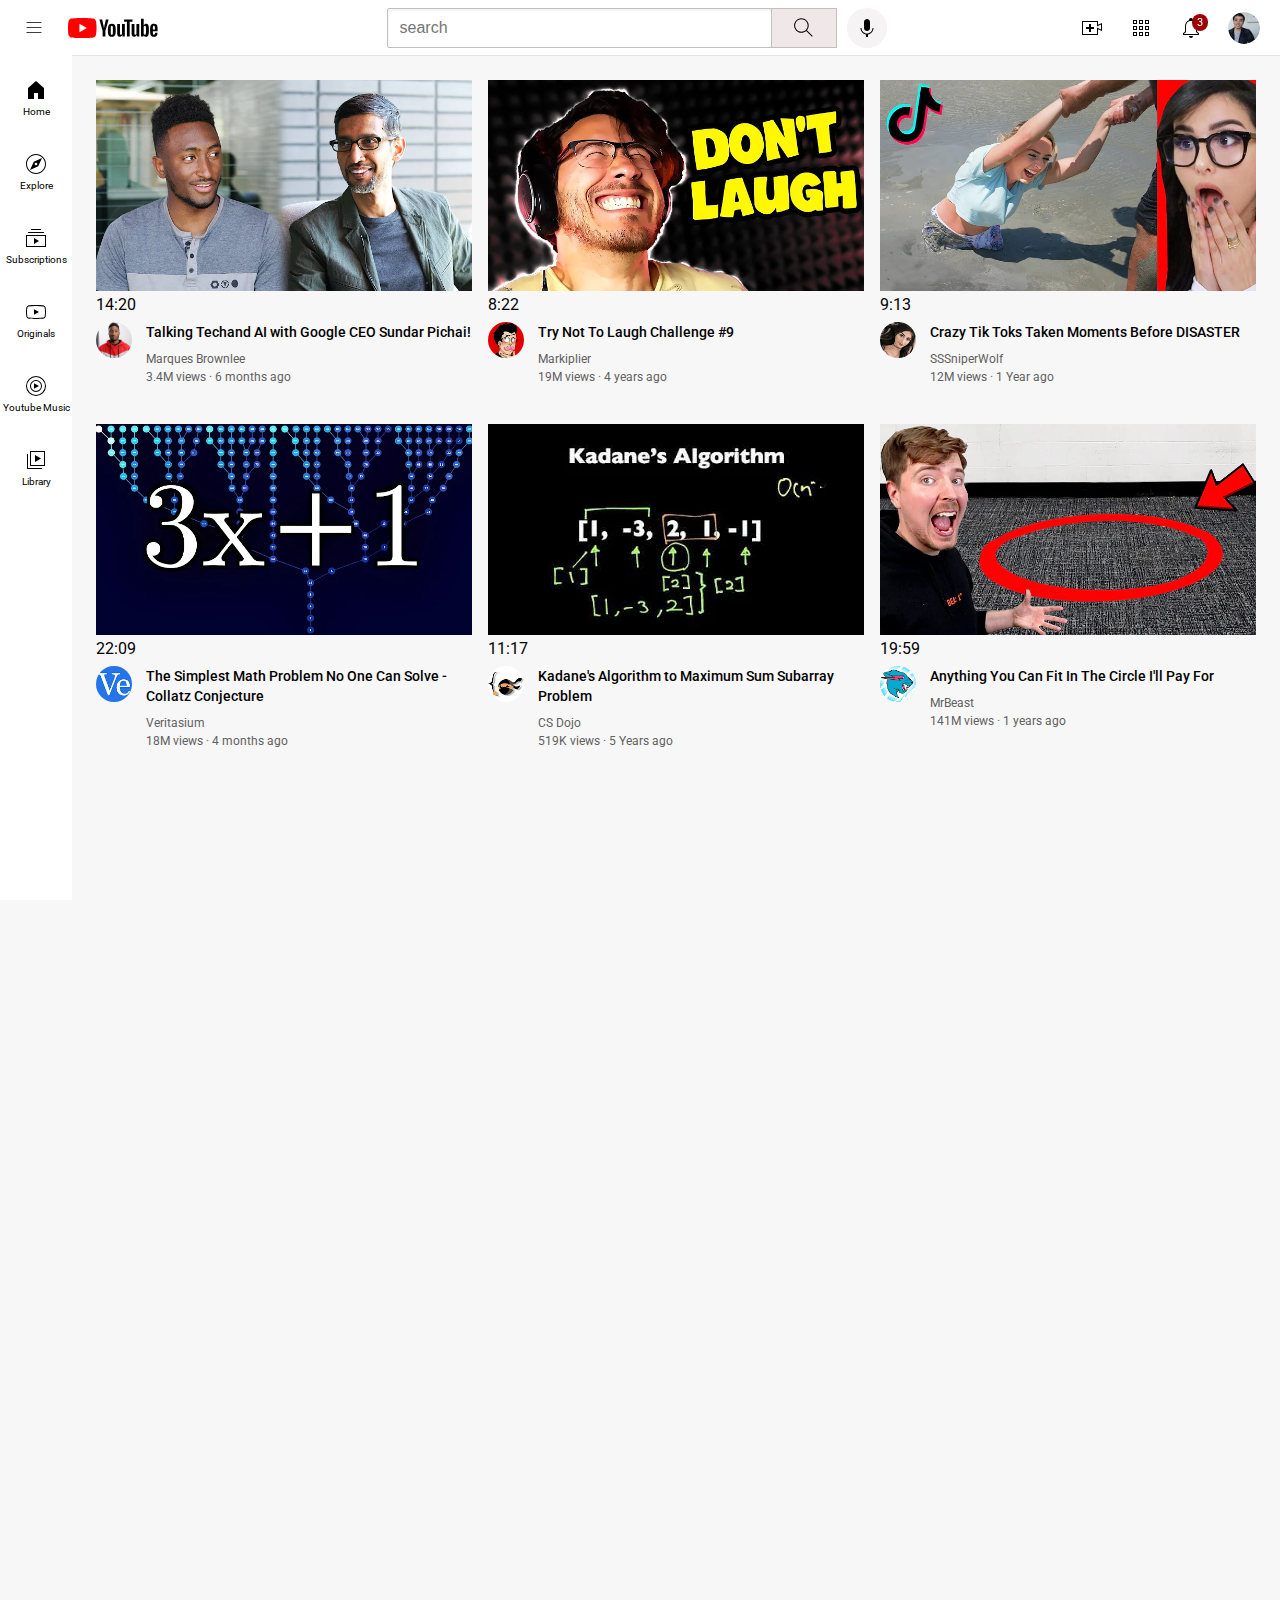
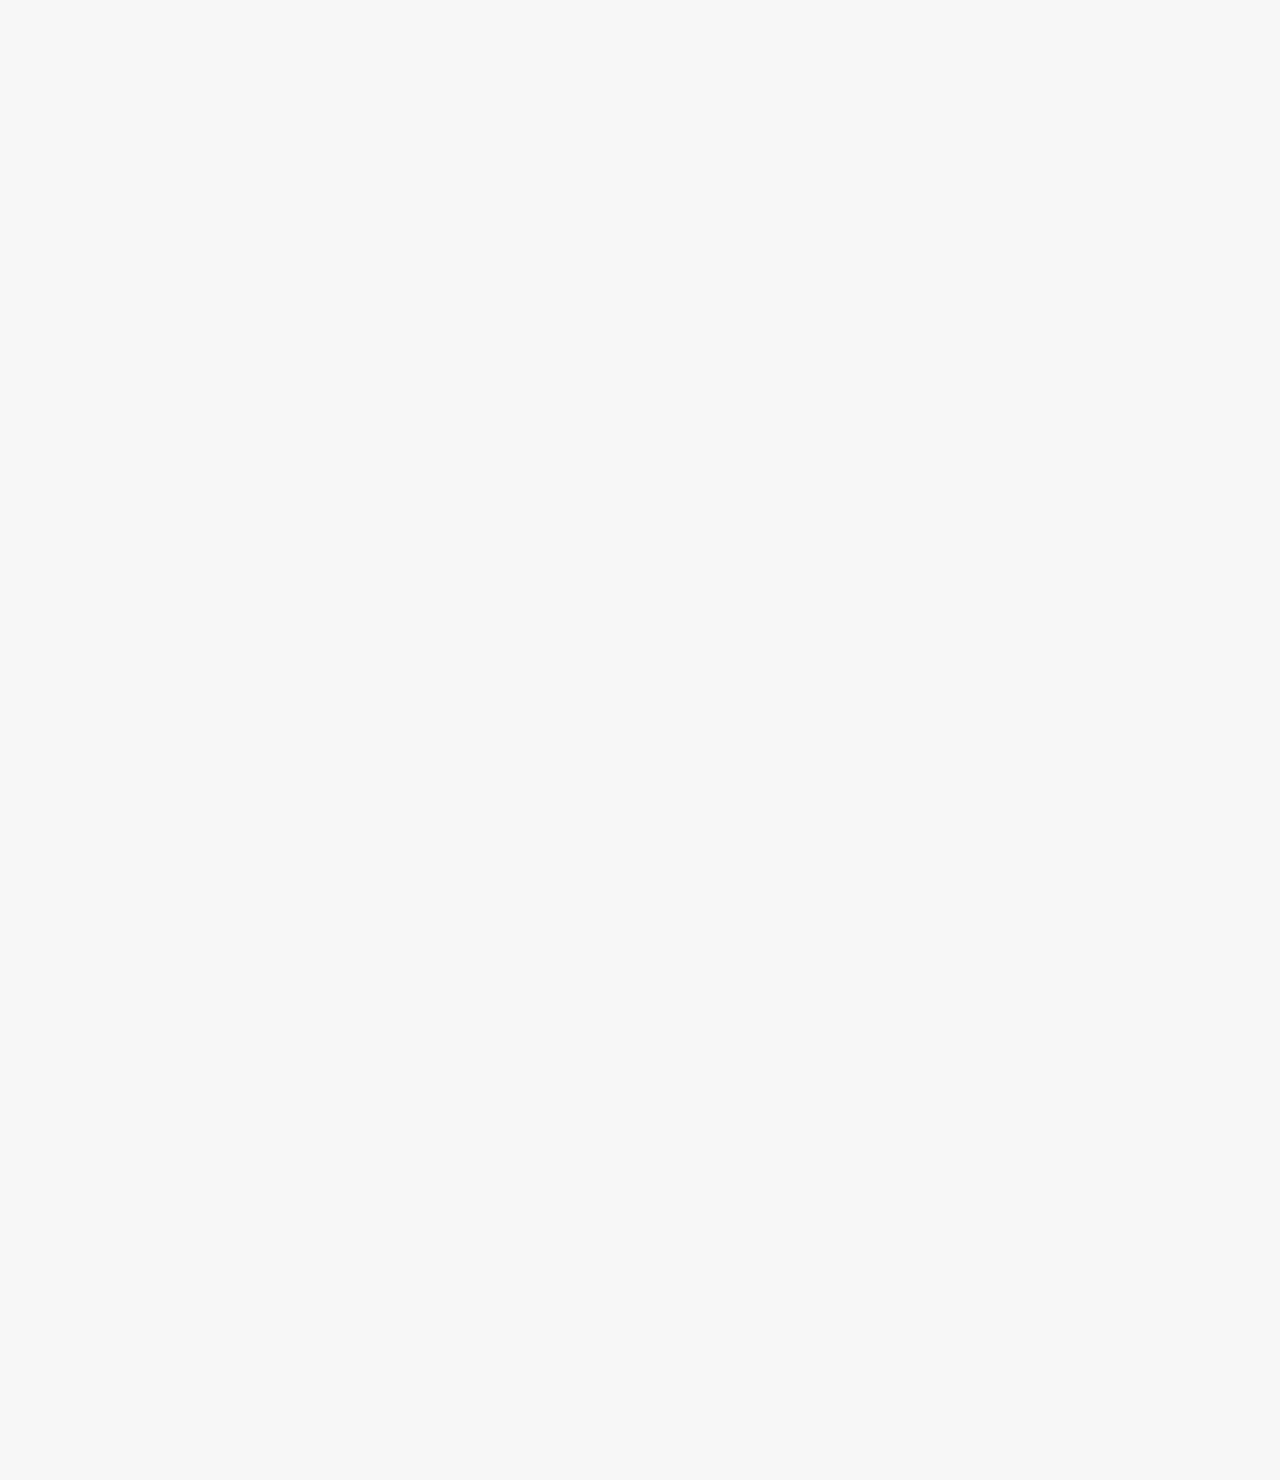
<file: Index.html>
<!DOCTYPE html>
<html>
<head>
    <title>
    YuTube.com Clone
    </title>
    <link rel="preconnect" href="https://fonts.googleapis.com">
    <link rel="preconnect" href="https://fonts.gstatic.com" crossorigin>
    <link href="https://fonts.googleapis.com/css2?family=Roboto:wght@400;500;700&display=swap" rel="stylesheet">

    <link rel="stylesheet" href="Styles/general.css">
    <link rel="stylesheet" href="Styles/header.css">
    <link rel="stylesheet" href="Styles/video.css">
    <link rel="stylesheet" href="Styles/sidebar.css">


</head>

<body style="
 height: 3000px;
">
<header></header>
<nav></nav>
  <header class="header">
  <div class="left-section">
    <img 
    class="hamburger-menu" 
    src="icons/hamburger-menu.svg">
    <img 
    class="youtube-logo" 
    src="icons/youtube-logo.svg">
  </div>
  <div class="middle-section">
    <input class="search-bar" 
    type="text" 
    placeholder="search">
    <button
       class="search-button">
       <img class="search-icon"  src="icons/search.svg">
       <div class="tooltip">Search</div>
    </button>

    <!--put position absolute inside position relative-->
    <button class="voice-search-button">
      <img class="voice-search-icon" src="icons/voice-search-icon.svg">
      <div class="tooltip">Search with your voice</div>
    </button> 
  
  </div>
  <div class="right-section">
    <div class="upload-icon-container">
      <img class="upload-icon" 
      src="icons/upload.svg"> 
      <div class="tooltip">Create</div>
    </div>
    <div class="youtube-apps-icon-container">
      <img class="youtube-apps-icon" src="icons/youtube-apps.svg">
      <div class="tooltip">YouTube Apps</div>
    </div>
    
    
    <div class="notifications-icon-container">
      <img class="notifications-icon" src="icons/notifications.svg">
      <div class="tooltip">Notifications
      </div>
      <div class="notifications-count">3</div>
    </div>
    <img class="current-user-picture"
    src="channel-Pictures/my-channel.jpeg">
  </div>
</header>

  <nav class="sidebar">
    <div class="sidebar-link">
      <img src="icons/home.svg">
      <div>Home</div>
    </div>
    <div class="sidebar-link">
      <img src="icons/explore.svg">
      <div>Explore</div>
    </div>
    <div class="sidebar-link">
      <img src="icons/subscriptions.svg">
      <div>Subscriptions</div>
    </div>
    <div class="sidebar-link">
      <img src="icons/originals.svg">
      <div>Originals</div>
    </div>
    <div class="sidebar-link">
      <img src="icons/youtube-music.svg">
      <div>Youtube Music</div>
    </div>
    <div class="sidebar-link">
      <img src="icons/library.svg">
      <div>Library</div>
    </div>
  </nav>
  
  <main>
    <section class="video-grid">
      <div class="vedio-preview">
        <div class="thumbnail-row">
          <img class="thumbnail" src="thumbnails/thumbnail-1.webp">
          <div class="video-time">14:20</div>
         </div>
         <div class="video-info-grid">
          <div class="channel-picture">       
            <img class="profile-picture" src="channel-Pictures/channel picture-1.jpg ">
         </div>
          <div class="video-info">
            <p class="video-title">
              Talking Techand AI with  Google CEO Sundar Pichai!
            </p>
            <p class="video-author">
              Marques Brownlee
            </p>
            <p class="video-stats">3.4M views &#183; 6 months ago</p>
          </div>
        </div> 
      </div>
    
      <div class="vedio-preview">
        <div class="thumbnail-row">
          <img class="thumbnail" src="thumbnails/thumbnail-2.webp">
          <div class="video-time">8:22</div>
         </div>
         <div class="video-info-grid">
          <div class="channel-picture">
            <img class="profile-picture" src="channel-Pictures/channel picture-2.jpeg">
         </div>
          <div class="video-info">
            <p class="video-title">
              Try Not To Laugh Challenge #9
            </p>
            <p class="video-author">
              Markiplier
            </p>
            <p class="video-stats">19M views &#183; 4 years ago</p>
          </div>
        </div> 
      </div>
      <div class="vedio-preview">
        <div class="thumbnail-row">
          <img class="thumbnail" src="thumbnails/thumbnail-3.webp">
          <div class="video-time">9:13</div>
         </div>
         <div class="video-info-grid">
          <div class="channel-picture">       
            <img class="profile-picture" src="channel-Pictures/channel-3.jpeg">
         </div>
          <div class="video-info">
            <p class="video-title">
              Crazy Tik Toks Taken Moments Before DISASTER
            </p>
            <p class="video-author">
              SSSniperWolf
            </p>
            <p class="video-stats">12M views &#183; 1 Year ago</p>
          </div>
        </div> 
      </div>
    
      <div class="vedio-preview">
        <div class="thumbnail-row">
          <img class="thumbnail" src="thumbnails/thumbnail-4.webp">
          <div class="video-time">22:09</div>
         </div>
         <div class="video-info-grid">
          <div class="channel-picture">
            <img class="profile-picture" src="channel-Pictures/channel-4.jpeg">
         </div>
          <div class="video-info">
            <p class="video-title">
              The Simplest Math Problem No One Can Solve - Collatz Conjecture
            </p>
            <p class="video-author">
              Veritasium
            </p>
            <p class="video-stats">18M views &#183; 4 months ago</p>
          </div>
        </div> 
      </div>
      <div class="vedio-preview">
        <div class="thumbnail-row">
          <img class="thumbnail" src="thumbnails/thumbnail-5.webp">
          <div class="video-time">11:17</div>
         </div>
         <div class="video-info-grid">
          <div class="channel-picture">       
            <img class="profile-picture" src="channel-Pictures/channel-5.jpeg ">
         </div>
          <div class="video-info">
            <p class="video-title">
              Kadane's Algorithm to Maximum Sum Subarray Problem     
            </p>
            <p class="video-author">
              CS Dojo
            </p>
            <p class="video-stats">519K views &#183; 5 Years ago</p>
          </div>
        </div> 
      </div>
    
      <div class="vedio-preview">
        <div class="thumbnail-row">
          <img class="thumbnail" src="thumbnails/thumbnail-6.webp">
          <div class="video-time">19:59</div>
         </div>
         <div class="video-info-grid">
          <div class="channel-picture">
            <img class="profile-picture" src="channel-Pictures/channel-6.jpeg">
         </div>
          <div class="video-info">
            <p class="video-title">
              Anything You Can Fit In The Circle I&#39;ll Pay For
            </p>
            <p class="video-author">
              MrBeast
            </p>
            <p class="video-stats">141M views &#183; 1 years ago</p>
          </div>
        </div> 
      </div>
    </section>
  </main>
</body>
</html>
</file>
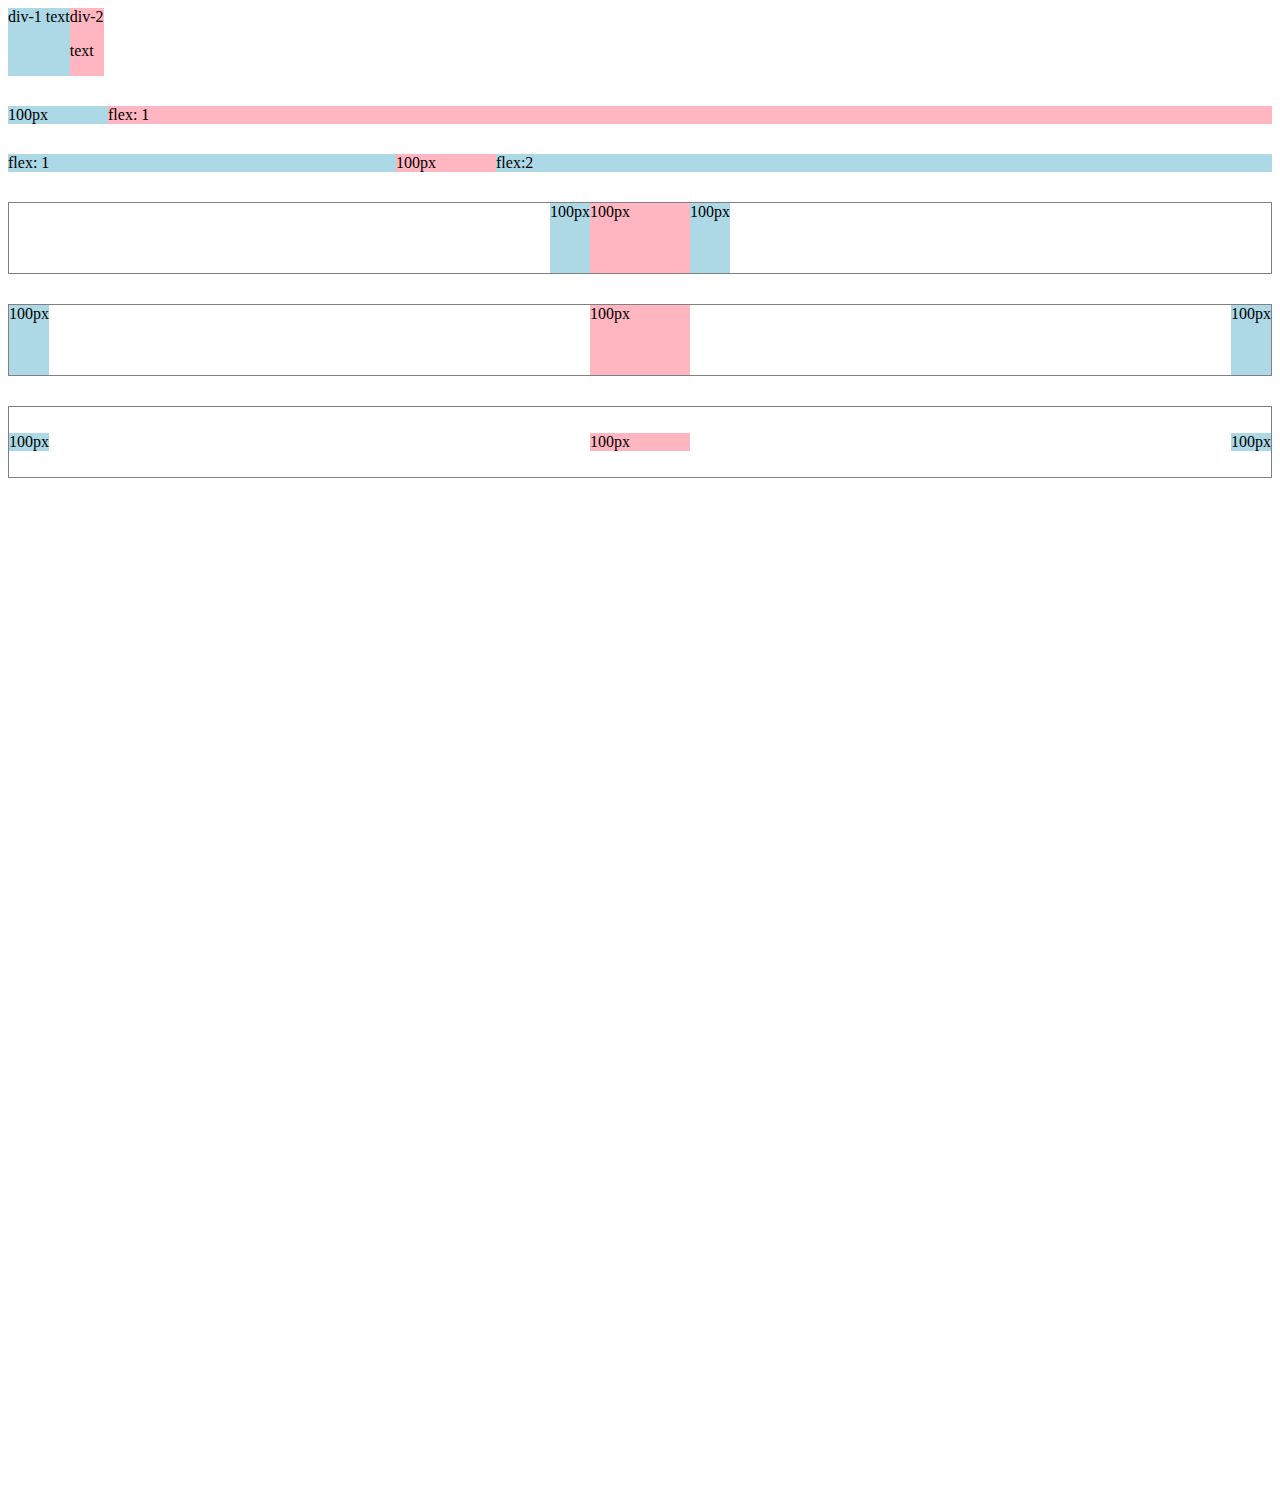
<file: flexbox.html>
<!DOCTYPE html>
<html>
  <head>
    <title> Flexbox practice</title>
  </head>
  <body style="padding-bottom:1000px;">
        <div style="
          display: flex;
          flex-direction: row;
          ">
          <div style="background-color: lightblue ;">div-1 text</div>
          <div style="background-color: lightpink;">div-2 <p>text</p></div>
        </div>

        <div style="
          margin-top: 30px;
          display: flex;
          flex-direction: row;
          ">
          <div style="background-color: lightblue ;
          width: 100px;
          ">100px</div>
          <div style="background-color: lightpink;
          flex: 1;
          ">flex: 1</div>
      </div>

      <div style="
          margin-top: 30px;
          display: flex;
          flex-direction: row;
          ">
          
          <div style="background-color: lightblue;
          flex: 1;
          ">flex: 1</div>
          <div style="background-color: lightpink ;
          width: 100px;
          ">100px</div>
          <div style="background-color: lightblue ;
          flex: 2;
          ">flex:2</div>
     </div>
  
    <div style="
          margin-top: 30px;
          height: 70px;
          border-width: 1px;
          border-style: solid;
          border-color: gray;

          display: flex;
          flex-direction: row;
          justify-content: center;
          ">
          
          <div style="background-color: lightblue;
          100px;
          ">100px</div>
          <div style="background-color: lightpink ;
          width: 100px;
          ">100px</div>
          <div style="background-color: lightblue ;
          100px;
          ">100px</div>
    </div>

    <div style="
          margin-top: 30px;
          height: 70px;
          border-width: 1px;
          border-style: solid;
          border-color: gray;

          display: flex;
          flex-direction: row;
          justify-content: space-between;
          ">
          
          <div style="background-color: lightblue;
          100px;
         ">100px</div>
          <div style="background-color: lightpink ;
          width: 100px;
          ">100px</div>
          <div style="background-color: lightblue ;
          100px;
          ">100px</div>
    </div>

    <div style="
          margin-top: 30px;
          height: 70px;
          border-width: 1px;
          border-style: solid;
          border-color: gray;

          display: flex;
          flex-direction: row;
          justify-content: space-between;
          align-items: center;
          ">
          
          <div style="background-color: lightblue;
          100px;
          ">100px</div>
          <div style="background-color: lightpink ;
          width: 100px;
          ">100px</div>
          <div style="background-color: lightblue ;
          100px;
          ">100px</div>
    </div>
  </body>
</html>
</file>
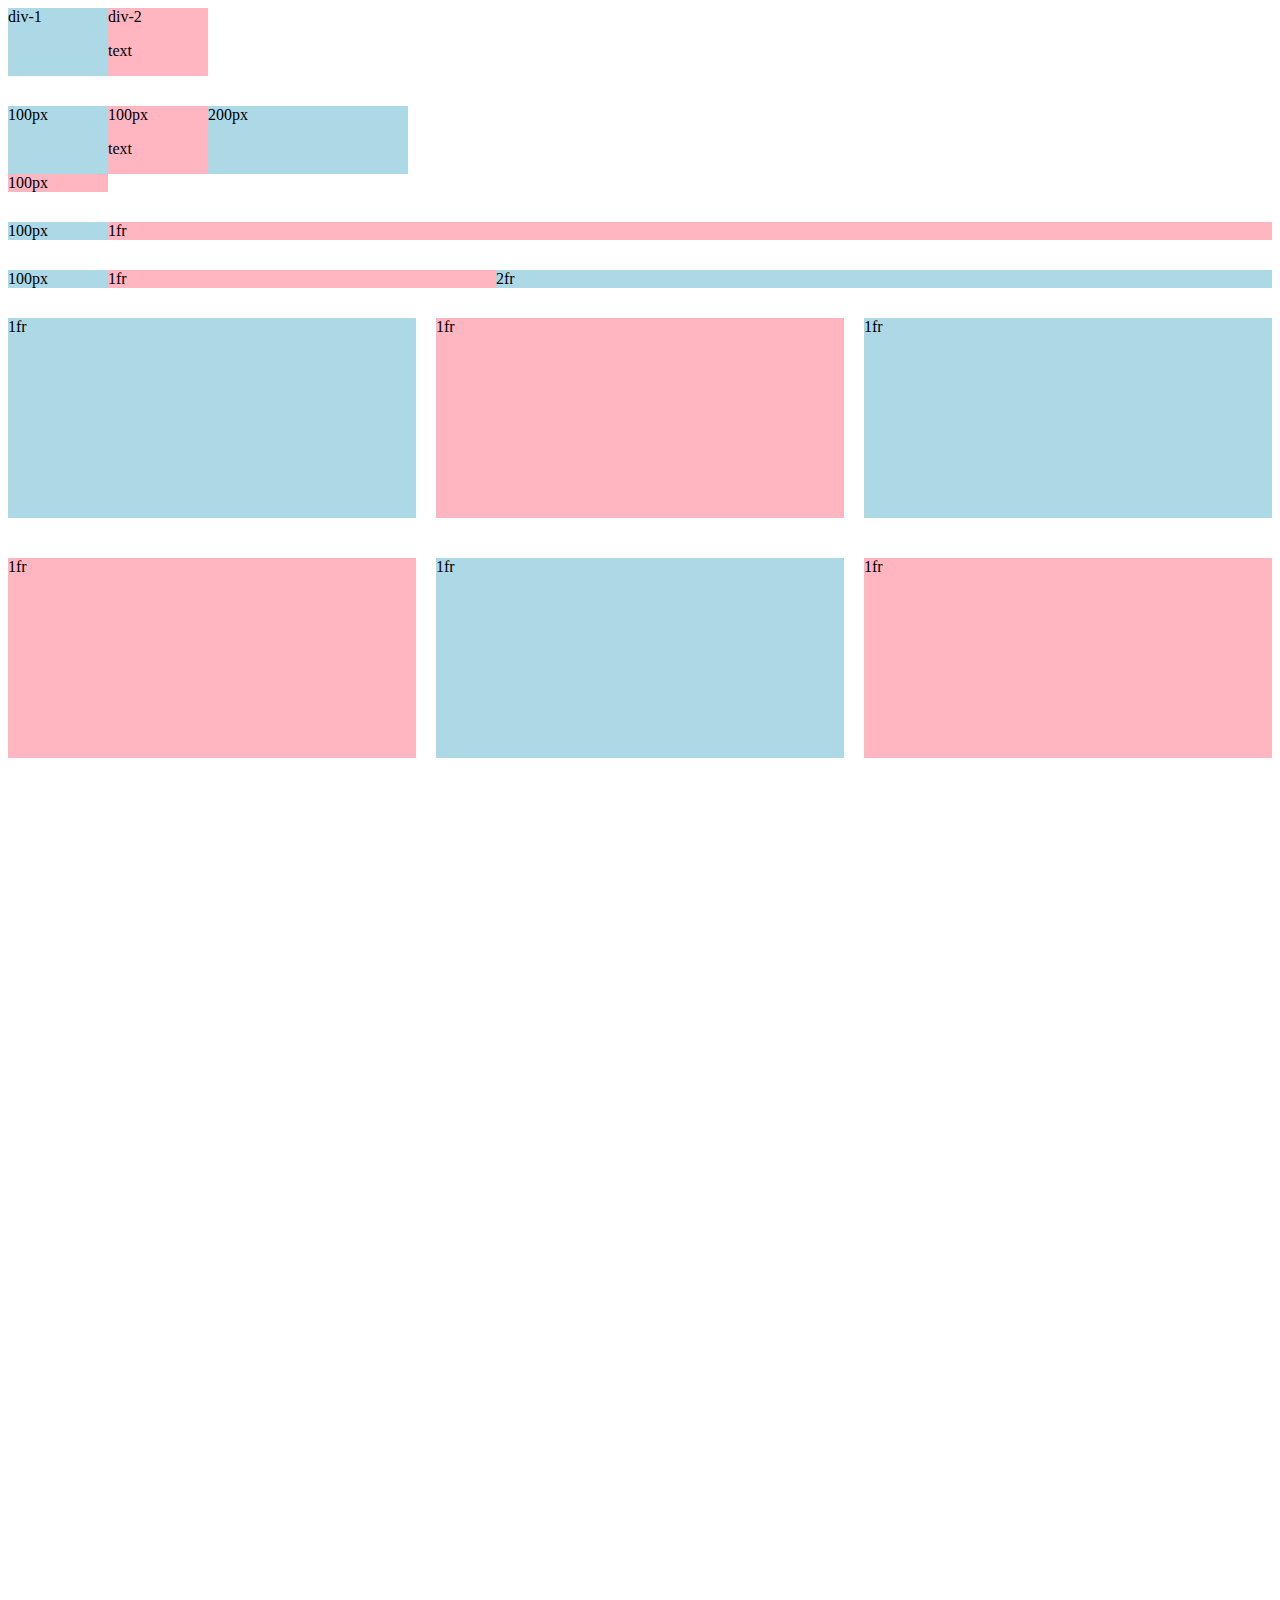
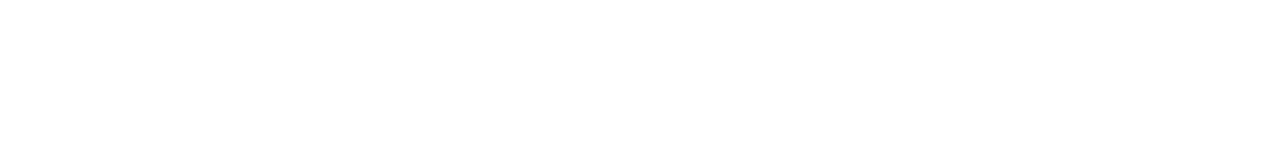
<file: grid.html>
<!DOCTYPE html>
<html>
  <hed>
    <title>Grid Practice</title>
  </hed>
  <body style="padding-bottom: 1000px;">
    <div style="
     display: grid; 
     grid-template-columns: 100px 100px;
      ">
      <div style="background-color: lightblue;">div-1</div>
      <div style="background-color: lightpink;">div-2 <p>text</p></div>
    </div>

    <div style="
      margin-top: 30px;
      display: grid; 
      grid-template-columns: 100px 100px 200px;
    ">
     <div style="background-color:
      lightblue;">100px</div>
     <div style="background-color:
      lightpink;">100px <p>text</p></div>
      <div style="background-color:
      lightblue;">200px</div>
     <div style="background-color:
      lightpink;">100px </div>  
    </div>

    <div style="
      margin-top: 30px;
      display: grid; 
      grid-template-columns: 100px 1fr;
    ">
     <div style="background-color:
      lightblue;">100px</div>
     <div style="background-color:
      lightpink;">1fr</div>  
    </div>  
    
    <div style="
    margin-top: 30px;
    display: grid; 
    grid-template-columns: 100px 1fr 2fr;
  ">
   <div style="background-color:
    lightblue;">100px</div>
   <div style="background-color:
    lightpink;">1fr</div>  
   <div style="background-color:
    lightblue;">2fr</div>
    </div>

    <div style="
    margin-top: 30px;
    display: grid; 
    grid-template-columns: 1fr 1fr 1fr;
    column-gap: 20px;
    row-gap: 40px;
  ">
   <div style="background-color:
    lightblue; height: 200px;">1fr</div>
   <div style="background-color:
    lightpink; height: 200px;">1fr</div>  
   <div style="background-color:
    lightblue; height: 200px;">1fr</div>
    <div style="background-color:
    lightpink; height: 200px;">1fr</div>
    <div style="background-color:
    lightblue; height: 200px;">1fr</div>
    <div style="background-color:
    lightpink; height: 200px;">1fr</div>

    </div>
  </body>
</html>
</file>
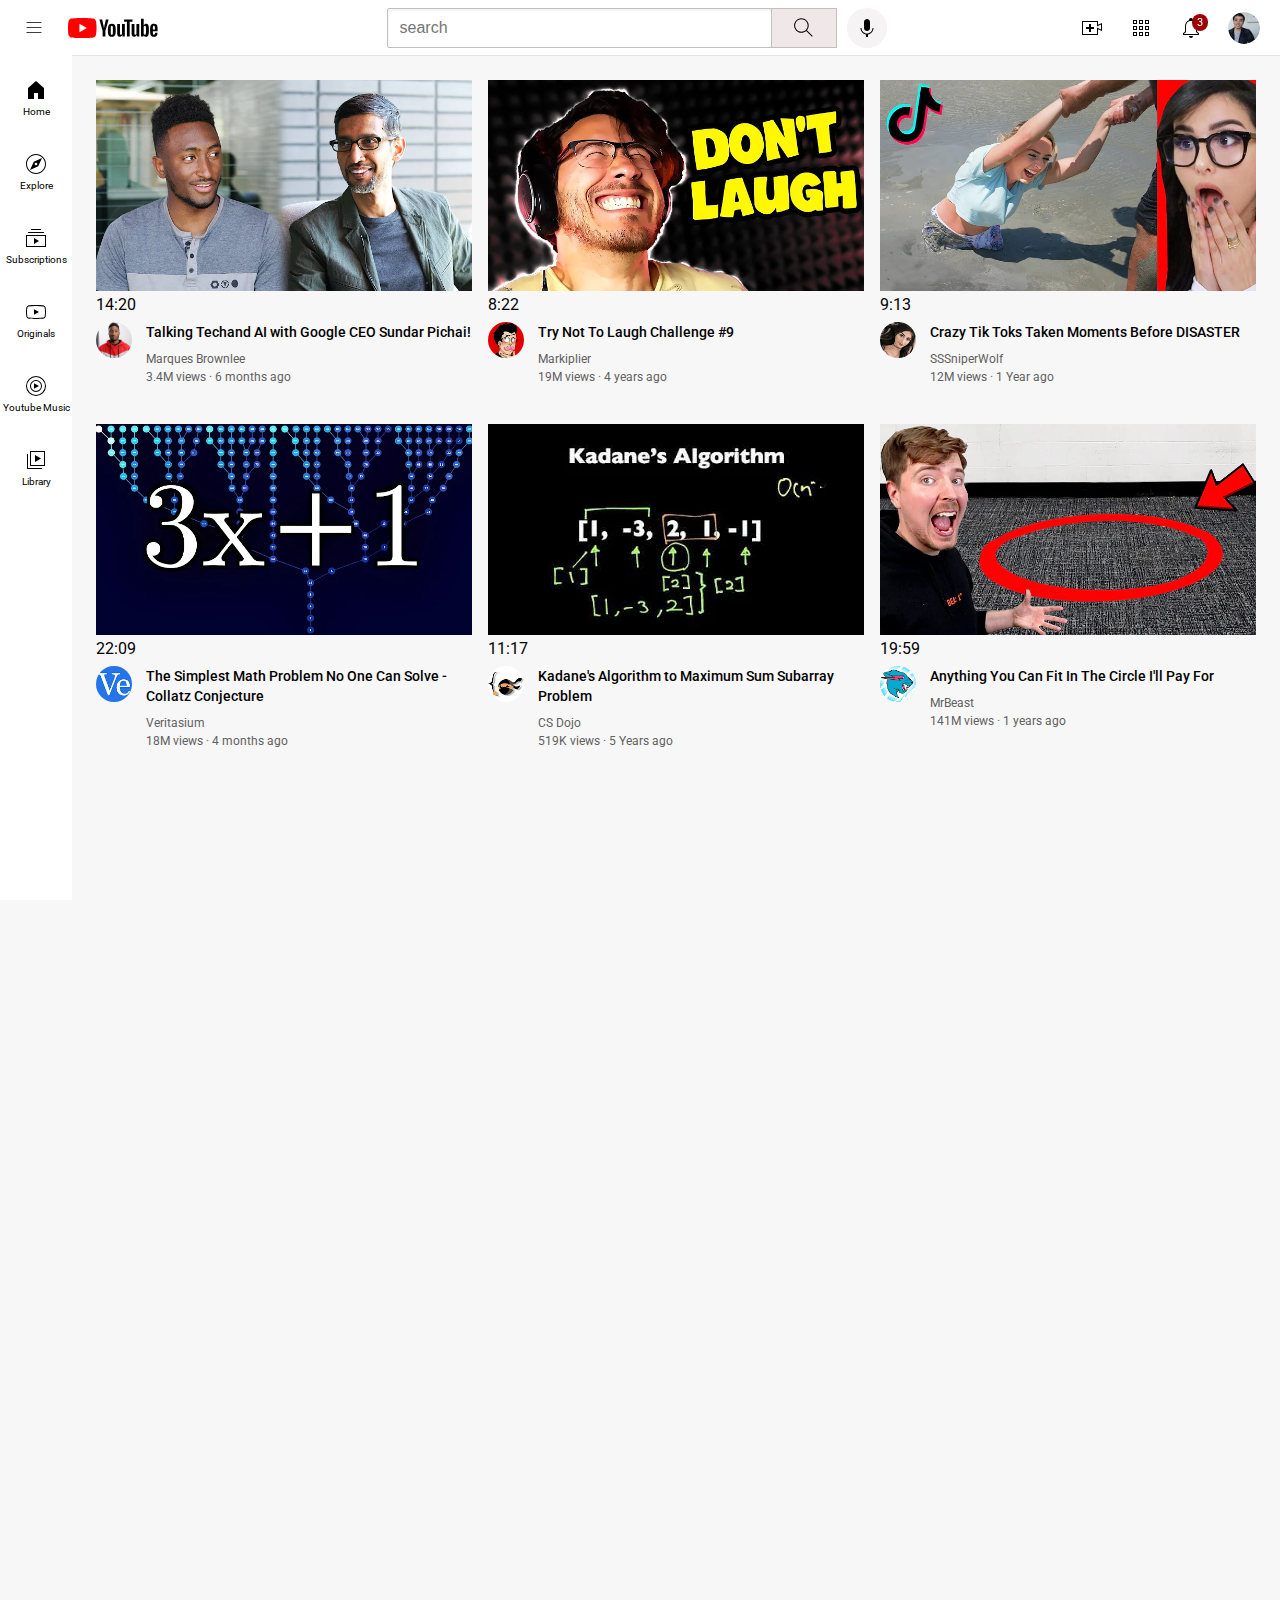
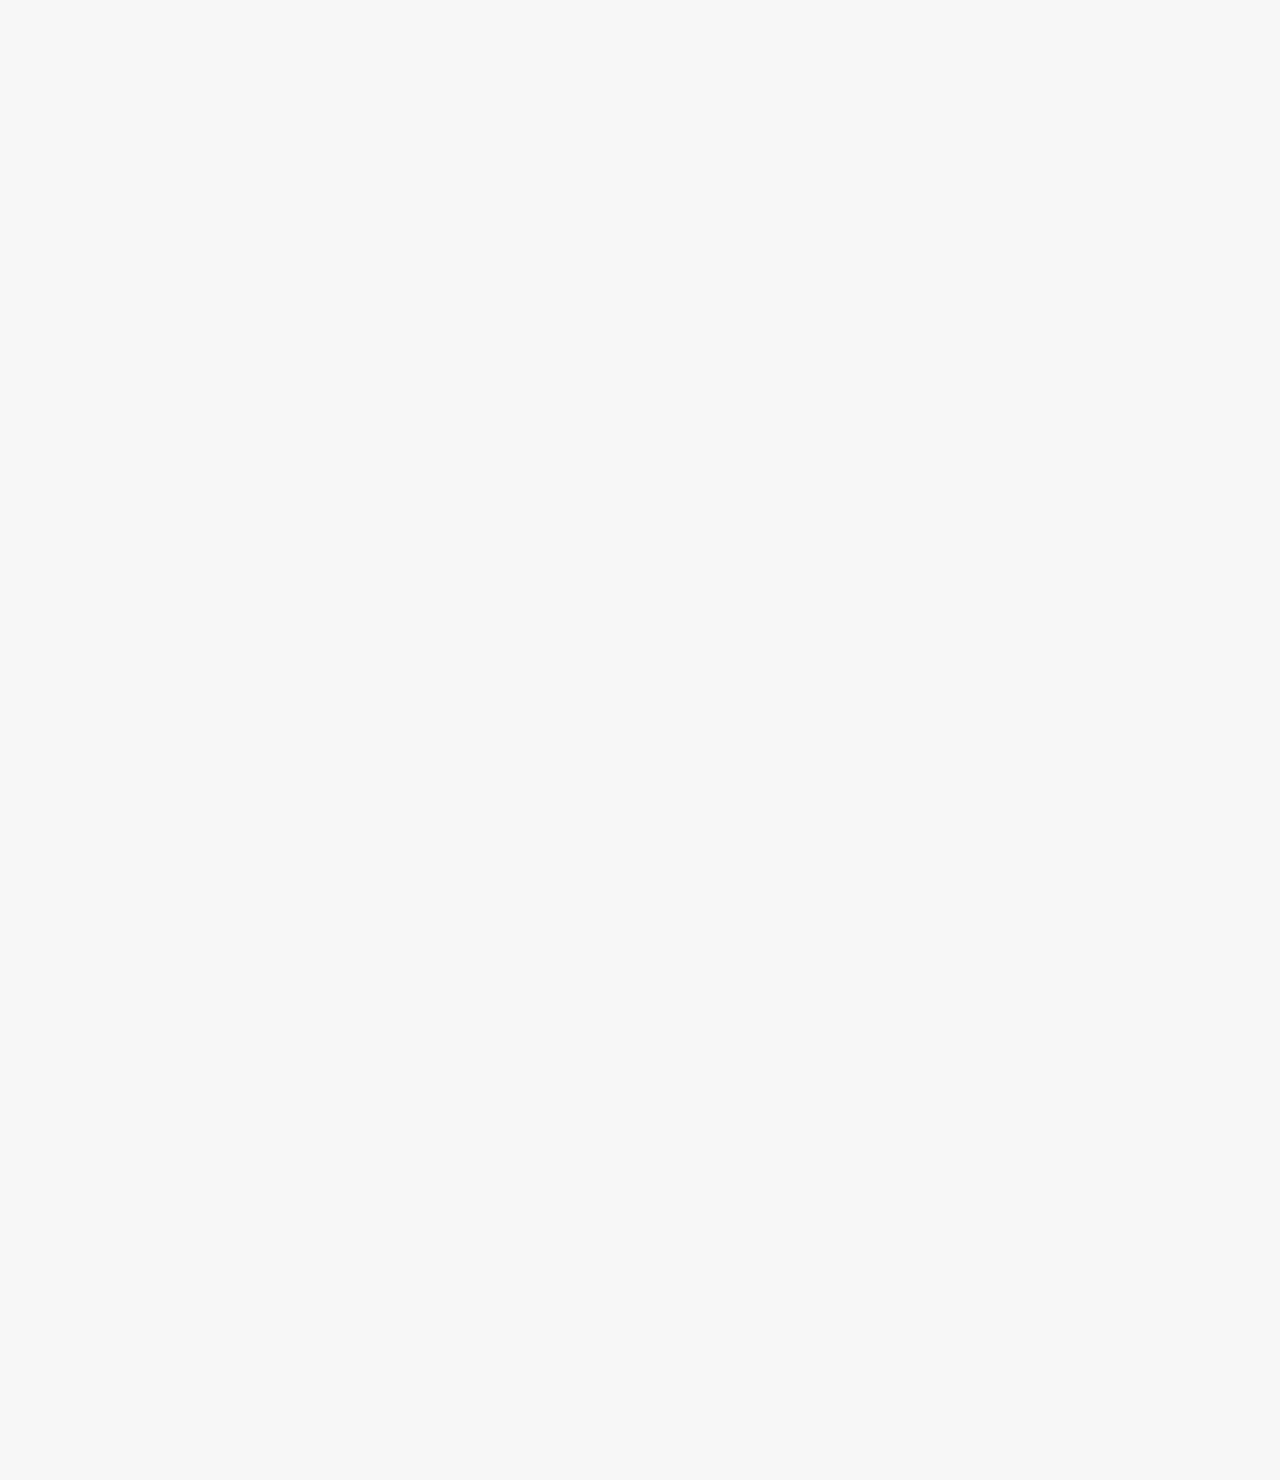
<file: Youtube.html>
<!DOCTYPE html>
<html>
<head>
    <title>
    YuTube.com Clone
    </title>
    <link rel="preconnect" href="https://fonts.googleapis.com">
    <link rel="preconnect" href="https://fonts.gstatic.com" crossorigin>
    <link href="https://fonts.googleapis.com/css2?family=Roboto:wght@400;500;700&display=swap" rel="stylesheet">

    <link rel="stylesheet" href="Styles/general.css">
    <link rel="stylesheet" href="Styles/header.css">
    <link rel="stylesheet" href="Styles/video.css">
    <link rel="stylesheet" href="Styles/sidebar.css">


</head>

<body style="
 height: 3000px;
">
<header></header>
<nav></nav>
  <header class="header">
  <div class="left-section">
    <img 
    class="hamburger-menu" 
    src="icons/hamburger-menu.svg">
    <img 
    class="youtube-logo" 
    src="icons/youtube-logo.svg">
  </div>
  <div class="middle-section">
    <input class="search-bar" 
    type="text" 
    placeholder="search">
    <button
       class="search-button">
       <img class="search-icon"  src="icons/search.svg">
       <div class="tooltip">Search</div>
    </button>

    <!--put position absolute inside position relative-->
    <button class="voice-search-button">
      <img class="voice-search-icon" src="icons/voice-search-icon.svg">
      <div class="tooltip">Search with your voice</div>
    </button> 
  
  </div>
  <div class="right-section">
    <div class="upload-icon-container">
      <img class="upload-icon" 
      src="icons/upload.svg"> 
      <div class="tooltip">Create</div>
    </div>
    <div class="youtube-apps-icon-container">
      <img class="youtube-apps-icon" src="icons/youtube-apps.svg">
      <div class="tooltip">YouTube Apps</div>
    </div>
    
    
    <div class="notifications-icon-container">
      <img class="notifications-icon" src="icons/notifications.svg">
      <div class="tooltip">Notifications
      </div>
      <div class="notifications-count">3</div>
    </div>
    <img class="current-user-picture"
    src="channel-Pictures/my-channel.jpeg">
  </div>
</header>

  <nav class="sidebar">
    <div class="sidebar-link">
      <img src="icons/home.svg">
      <div>Home</div>
    </div>
    <div class="sidebar-link">
      <img src="icons/explore.svg">
      <div>Explore</div>
    </div>
    <div class="sidebar-link">
      <img src="icons/subscriptions.svg">
      <div>Subscriptions</div>
    </div>
    <div class="sidebar-link">
      <img src="icons/originals.svg">
      <div>Originals</div>
    </div>
    <div class="sidebar-link">
      <img src="icons/youtube-music.svg">
      <div>Youtube Music</div>
    </div>
    <div class="sidebar-link">
      <img src="icons/library.svg">
      <div>Library</div>
    </div>
  </nav>
  
  <main>
    <section class="video-grid">
      <div class="vedio-preview">
        <div class="thumbnail-row">
          <img class="thumbnail" src="thumbnails/thumbnail-1.webp">
          <div class="video-time">14:20</div>
         </div>
         <div class="video-info-grid">
          <div class="channel-picture">       
            <img class="profile-picture" src="channel-Pictures/channel picture-1.jpg ">
         </div>
          <div class="video-info">
            <p class="video-title">
              Talking Techand AI with  Google CEO Sundar Pichai!
            </p>
            <p class="video-author">
              Marques Brownlee
            </p>
            <p class="video-stats">3.4M views &#183; 6 months ago</p>
          </div>
        </div> 
      </div>
    
      <div class="vedio-preview">
        <div class="thumbnail-row">
          <img class="thumbnail" src="thumbnails/thumbnail-2.webp">
          <div class="video-time">8:22</div>
         </div>
         <div class="video-info-grid">
          <div class="channel-picture">
            <img class="profile-picture" src="channel-Pictures/channel picture-2.jpeg">
         </div>
          <div class="video-info">
            <p class="video-title">
              Try Not To Laugh Challenge #9
            </p>
            <p class="video-author">
              Markiplier
            </p>
            <p class="video-stats">19M views &#183; 4 years ago</p>
          </div>
        </div> 
      </div>
      <div class="vedio-preview">
        <div class="thumbnail-row">
          <img class="thumbnail" src="thumbnails/thumbnail-3.webp">
          <div class="video-time">9:13</div>
         </div>
         <div class="video-info-grid">
          <div class="channel-picture">       
            <img class="profile-picture" src="channel-Pictures/channel-3.jpeg">
         </div>
          <div class="video-info">
            <p class="video-title">
              Crazy Tik Toks Taken Moments Before DISASTER
            </p>
            <p class="video-author">
              SSSniperWolf
            </p>
            <p class="video-stats">12M views &#183; 1 Year ago</p>
          </div>
        </div> 
      </div>
    
      <div class="vedio-preview">
        <div class="thumbnail-row">
          <img class="thumbnail" src="thumbnails/thumbnail-4.webp">
          <div class="video-time">22:09</div>
         </div>
         <div class="video-info-grid">
          <div class="channel-picture">
            <img class="profile-picture" src="channel-Pictures/channel-4.jpeg">
         </div>
          <div class="video-info">
            <p class="video-title">
              The Simplest Math Problem No One Can Solve - Collatz Conjecture
            </p>
            <p class="video-author">
              Veritasium
            </p>
            <p class="video-stats">18M views &#183; 4 months ago</p>
          </div>
        </div> 
      </div>
      <div class="vedio-preview">
        <div class="thumbnail-row">
          <img class="thumbnail" src="thumbnails/thumbnail-5.webp">
          <div class="video-time">11:17</div>
         </div>
         <div class="video-info-grid">
          <div class="channel-picture">       
            <img class="profile-picture" src="channel-Pictures/channel-5.jpeg ">
         </div>
          <div class="video-info">
            <p class="video-title">
              Kadane's Algorithm to Maximum Sum Subarray Problem     
            </p>
            <p class="video-author">
              CS Dojo
            </p>
            <p class="video-stats">519K views &#183; 5 Years ago</p>
          </div>
        </div> 
      </div>
    
      <div class="vedio-preview">
        <div class="thumbnail-row">
          <img class="thumbnail" src="thumbnails/thumbnail-6.webp">
          <div class="video-time">19:59</div>
         </div>
         <div class="video-info-grid">
          <div class="channel-picture">
            <img class="profile-picture" src="channel-Pictures/channel-6.jpeg">
         </div>
          <div class="video-info">
            <p class="video-title">
              Anything You Can Fit In The Circle I&#39;ll Pay For
            </p>
            <p class="video-author">
              MrBeast
            </p>
            <p class="video-stats">141M views &#183; 1 years ago</p>
          </div>
        </div> 
      </div>
    </section>
  </main>
</body>
</html>
</file>
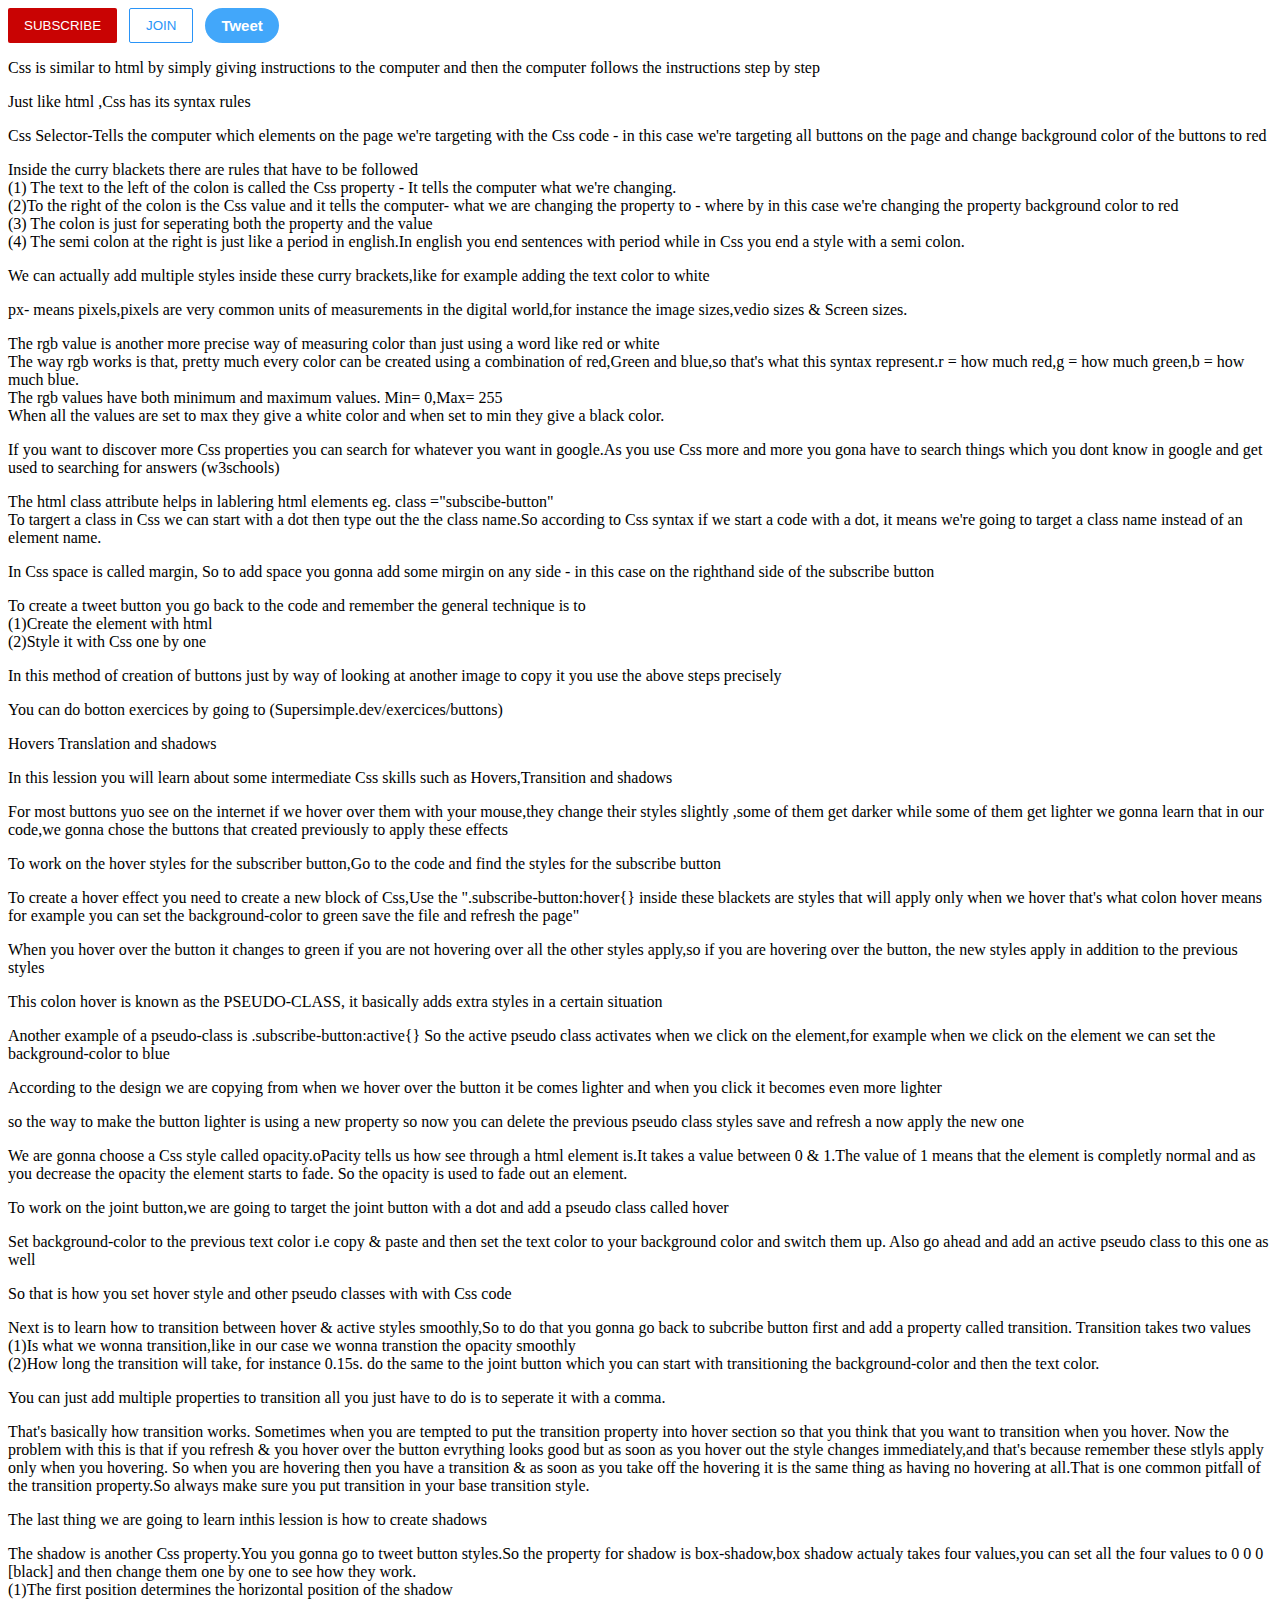
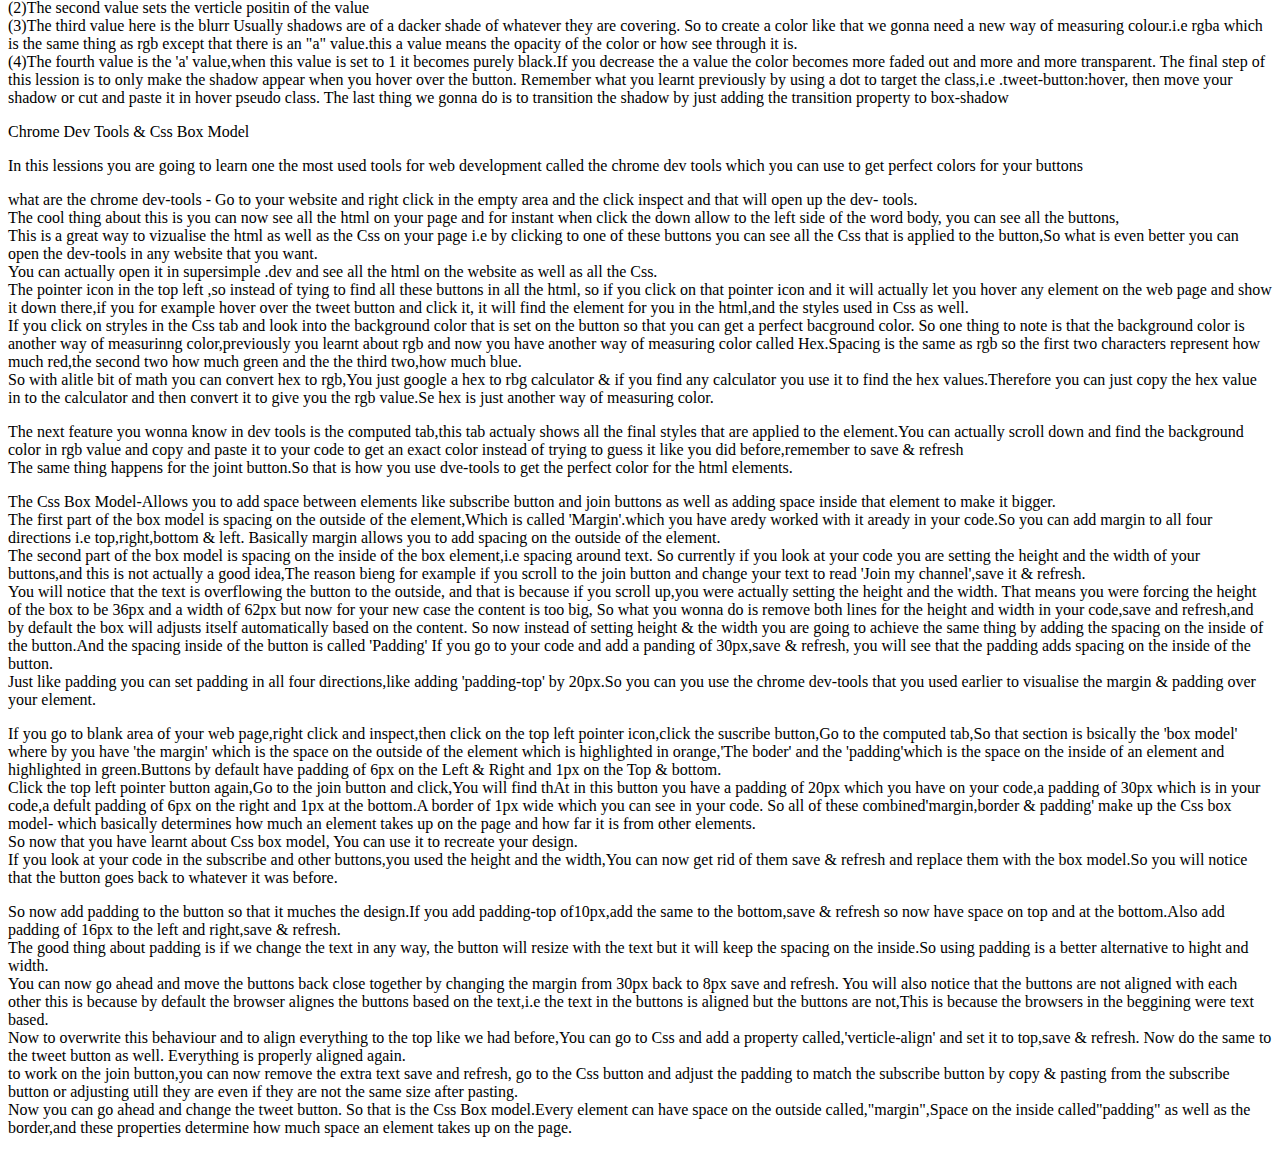
<file: Intro-to-html/buttons.html>
<!DOCTYPE html>
<html>
<head>
  <title>
    Buttons practice
  </title>
  <link rel="Stylesheet" href="Styles/buttons.css">
</head>
<body><button class="Subscribe-button">
  SUBSCRIBE 
</button>

<button class="Join-button">
  JOIN
</button>

<button class="Tweet-button">
  Tweet
</button>

<p> Css is similar to html by simply giving instructions to the computer and then the computer follows the instructions step by step</p>

<p>Just like html ,Css has its syntax rules</p>

<p> 
  Css Selector-Tells the computer which elements on the page we're targeting with the Css code - in this case we're targeting all  buttons on the page and change background color of the buttons to red 
</p>
<p>Inside the curry blackets there are rules that have to be followed <br>
   (1) The text to the left of the colon is called the Css property - It tells the computer what we're changing.<br>
   (2)To the right of the colon is the Css value and it tells the computer- what we are changing the property to - where by in this case we're changing the property background color to red<br>
   (3) The colon is just for seperating both the property and the value <br>
   (4) The semi colon at the right is just like a period in english.In english you end sentences with period while in Css you end a style with a semi colon.
  </p>
  <p>We can actually add multiple styles inside these curry brackets,like for example adding the text color to white</p>
  <p>px- means pixels,pixels are very common units of measurements in the digital world,for instance the image sizes,vedio sizes & Screen sizes.</p>
  <p>
    The rgb value is another more precise way of measuring color than just using a word like red or white<br>
    The way rgb works is that, pretty much every color can be created using a combination of red,Green and blue,so that's what this syntax represent.r = how much red,g = how much green,b = how much blue.<br>The rgb values have both minimum and maximum values. Min= 0,Max= 255<br>When all the values are set to max they give a white color and when set to min they give a black color.
  </p>
  <p>
    If you want to discover more Css properties you can search for whatever you want in google.As you use Css more and more you gona have to search things which you dont know in google and get used to searching for answers (w3schools)
  </p>
  <p>The html class attribute helps in lablering html elements eg. class ="subscibe-button"<br>
  To targert a class in Css we can start with a dot then type out the the class name.So according to Css syntax if we start a code with a dot, it means we're going to target a class name instead of an element name.
  </p>
  <p>In Css space is called margin, So to add space you gonna add some mirgin on any side - in this case on the righthand side of the subscribe button

  </p>

  <p>To create a tweet button you go back to the code and remember the general technique is to <br> 
  (1)Create the element with html<br>
  (2)Style it with Css one by one
  </p>
<p>In this method of creation of buttons just by way of looking at another image to copy it you use the above steps precisely </p>
<p> You can do botton exercices by going to (Supersimple.dev/exercices/buttons)</p>
<p>Hovers Translation and shadows</p>

<p>
  In this lession you will learn about some intermediate Css skills such as Hovers,Transition and shadows
</p>
<p>
  For most buttons yuo see on the internet if we hover over them with your mouse,they change their styles slightly ,some of them get darker while some of them get lighter we gonna learn that in our code,we gonna chose the buttons that created previously to apply these effects
</p>

<p> To work on the hover styles for the subscriber button,Go to the code and find the styles for the subscribe button</p>

<p>
  To create a hover effect you need to create a new block of Css,Use the ".subscribe-button:hover{} inside these blackets are styles that will apply only when we hover that's what colon hover means for example you can set the background-color to green save the file and refresh the page"
</p>
<p>
  When you hover over the button it changes to green if you are not hovering over all the other styles apply,so if you are hovering over the button, the new styles apply in addition to the previous styles 
</p>
<p> This colon hover is known as the PSEUDO-CLASS, it basically adds extra styles in a certain situation</p>
<P>Another example of a pseudo-class is .subscribe-button:active{} So the active pseudo class activates when we click on the element,for example when we click on the element we can set the background-color to blue</P>
<p>
  According to the design we are copying from when we hover over the button it be comes lighter and when you click it becomes even more lighter
</p>
<p> so the way to make the button lighter is using a new property so now you can delete the previous pseudo class styles save and refresh a now apply the new one
</p>
<p>We are gonna choose a Css style called opacity.oPacity tells us how see through a html element is.It takes a value between 0 & 1.The value of 1 means that the element is completly normal and as you decrease the opacity the element starts to fade. So the opacity is used to fade out an element.
</p>
<P>To work on the joint button,we are going to target the joint button with a dot and add a pseudo class called hover</P>

<p>
   Set background-color to the previous text color i.e copy & paste and then set the text color to your background color and switch them up. Also go ahead and add an active pseudo class to this one as well
</p>
<p> So that is how you set hover style and other pseudo classes with with Css code</p>

<p>
  Next is to learn how to transition between hover & active styles smoothly,So to do that you gonna go back to subcribe button first and add a property called transition. Transition takes two values
  <br>(1)Is what we wonna transition,like in our case we wonna transtion the opacity smoothly
  <br>(2)How long the transition will take, for instance 0.15s.
  do the same to the joint button which you can start with transitioning the background-color and then the text color.
</p>
<p> You can just add multiple properties to transition all you just have to do is to seperate it with a comma.</p>
<p> 
  That's basically how transition works. Sometimes when you are tempted to put the transition property into hover section so that you think that you want to transition when you hover. Now the problem with this is that if you refresh & you hover over the button evrything looks good but as soon as you hover out the style changes immediately,and that's because remember these stlyls apply only when you hovering.
  So when you are hovering then you have a transition & as soon as you take off the hovering it is the same thing as having no hovering at all.That is one common pitfall of the transition property.So always make sure you put transition in your base transition style.
</p>
<p> The last thing we are going to learn inthis lession is how to create shadows</p>
<p>
  The shadow is another Css property.You you gonna go to tweet button styles.So the property for shadow is box-shadow,box shadow actualy takes four values,you can set all the four values to 0 0 0 [black] and then change them one by one to see how they work.<br>
  (1)The first position determines the horizontal position of the shadow<br>
  (2)The second value sets the verticle positin of the value<br>
  (3)The third value here is the blurr
  Usually shadows are of a dacker shade of whatever they are covering. So to create a color like that we gonna need a new way of measuring colour.i.e rgba which is the same thing as rgb except that there is an "a" value.this a value means the opacity of the color or how see through it is.<br>
  (4)The fourth value is the 'a' value,when this value is set to 1 it becomes purely black.If you decrease the a value the color becomes more faded out and more and more transparent.
  The final step of this lession is to only make the shadow appear when you hover over the button. 
  Remember what you learnt previously by using a dot to target the class,i.e .tweet-button:hover, then move your shadow or cut and paste it in hover pseudo class.
  The last thing we gonna do is to transition the shadow by just adding the transition property to box-shadow
</p>

<p>Chrome Dev Tools & Css Box Model</p>

<p> In this lessions you are going to learn one the most used tools for web development called the chrome dev tools which you can use to get perfect colors for your buttons</p>
<p>
  what are the chrome dev-tools - Go to your website and right click in the empty area and the click inspect and that will open up the dev- tools.<br>
  The cool thing about this is you can now see all the html on your page and for instant when click the down allow to the left side of the   word body, you can see all the buttons,<br>
  This is a great way to vizualise the html as well as the Css on your page i.e by clicking to one of these buttons you can see all the Css that is applied to the button,So what is even better you can open the dev-tools in any website that you want.<br>
  You can actually open it in supersimple .dev and see all the html on the website as well as all the Css.<br>
  The pointer icon in the top left ,so instead of tying to find all these buttons in all the html, so if you click on that pointer icon and  it will actually let you hover any element on the web page and show it down there,if you for example hover over the tweet button and click  it, it will find the element for you in the html,and the styles used in Css as well.<br>
  If you click on stryles in the Css tab and look into the background color that is set on the button so that you can get a perfect  bacground color. So one thing to note is that the background color is another way of measurinng color,previously you learnt about rgb and  now you have another way of measuring color called Hex.Spacing is the same as rgb so the first two characters represent how much red,the   second two how much green and the the third two,how much blue.<br>
  So with alitle bit of math you can convert hex to rgb,You just google a hex to rbg calculator & if you find any calculator you use it to find the hex values.Therefore you can just copy the hex value in to the calculator and then convert it to give you the rgb value.Se hex is just another way of measuring color.
</p>
<p>
  The next feature you wonna know in dev tools is the computed tab,this tab actualy shows all the final styles that are applied to the element.You can actually scroll down and find the background color in rgb value and copy and paste it to your code to get an exact color instead of trying to guess it like you did before,remember to save & refresh<br>
  The same thing happens for the joint button.So that is how you use dve-tools to get the perfect color for the html elements.
</p>
<p>The Css Box Model-Allows you to add space between elements like subscribe button and join buttons as well as adding space inside that element to make it bigger.<br>
  The first part of the box model is spacing on the outside of the element,Which is called 'Margin'.which you have aredy worked with it aready in your code.So you can add margin to all four directions i.e top,right,bottom & left. Basically margin allows you to add spacing on the outside of the element.<br>
  The second part of the box model is spacing on the inside of the box element,i.e spacing around text. So currently if you look at your code you are setting the height and the width of your buttons,and this is not actually a good idea,The reason bieng for example if you scroll to the join button and change your text to read 'Join my channel',save it & refresh.<br>
  You will notice that the text is overflowing the button to the outside, and that is because if you scroll up,you were actually setting the height and the width. That means you were forcing the height of the box to be 36px and a width of 62px but now for your new case the content is too big, So what you wonna do is remove both lines for the height and width in your code,save and refresh,and by default the box will adjusts itself automatically based on the content. So now instead of setting height & the width you are going to achieve the same thing by adding the spacing on the inside of the button.And the spacing inside of the button is called 'Padding'
  If you go to your code and add a panding of 30px,save & refresh, you will see that the padding adds spacing on the inside of the button.<br>
  Just like padding you can set padding in all four directions,like adding 'padding-top' by 20px.So you can you use the chrome dev-tools that you used earlier to visualise the margin & padding over your element.
</p>
<p>
  If you go to blank area of your web page,right click and inspect,then click on the top left pointer icon,click the suscribe button,Go to the computed tab,So that section is bsically the 'box model' where by you have 'the margin' which is the space on the outside of the element which is highlighted in orange,'The boder' and the 'padding'which is the space on the inside of an element and highlighted in green.Buttons by default have  padding of 6px on the Left & Right and 1px on the Top & bottom.<br>
  Click the top left pointer button again,Go to the join button and click,You will find thAt in this button you have a padding of 20px which you have on your code,a padding of 30px which is in your code,a defult padding of 6px on the right and 1px at the bottom.A border of 1px wide which you can see in your code. So all of these combined'margin,border & padding' make up the Css box model- which basically determines how much an element takes up on the page and how far it is from other elements.<br>
  So now that you have learnt about Css box model, You can use it to recreate your design.<br>
  If you look at your code in the subscribe and other buttons,you used the height and the width,You can now get rid of them save & refresh and replace them with the box model.So you will notice that the button goes back to whatever it was before.
</p>
<p>
  So now add padding to the button so that it muches the design.If you add padding-top of10px,add the same to the bottom,save & refresh so now have space on top and at the bottom.Also add padding of 16px to the left and right,save & refresh.<br>
  The good thing about padding is if we change the text in any way, the button will resize with the text but it will keep the spacing on the inside.So using padding is a better alternative to hight and width.<br>
  You can now go ahead and move the buttons back close together by changing the margin from 30px back to 8px save and refresh.
  You will also notice that the buttons are not aligned with each other this is because by default the browser alignes the buttons based on the text,i.e the text in the buttons is aligned but the buttons are not,This is because the browsers in the beggining were text based.<br>
  Now to overwrite this behaviour and to align everything to the top like we had before,You can go to Css and add a property called,'verticle-align' and set it to top,save & refresh. Now do the same to the tweet button as well. Everything is properly aligned again.<br> to work on the join button,you can now remove the extra text save and refresh, go to the Css button and adjust the padding to match the subscribe button by copy & pasting from the subscribe button or adjusting utill they are even if they are not the same size after pasting.<br>
  Now you can go ahead and change the tweet button.
  So that is the Css Box model.Every element can have space on the outside called,"margin",Space on the inside called"padding" as well as the border,and these properties determine how much space an element takes up on the page.
</p></body>
</html>
</file>
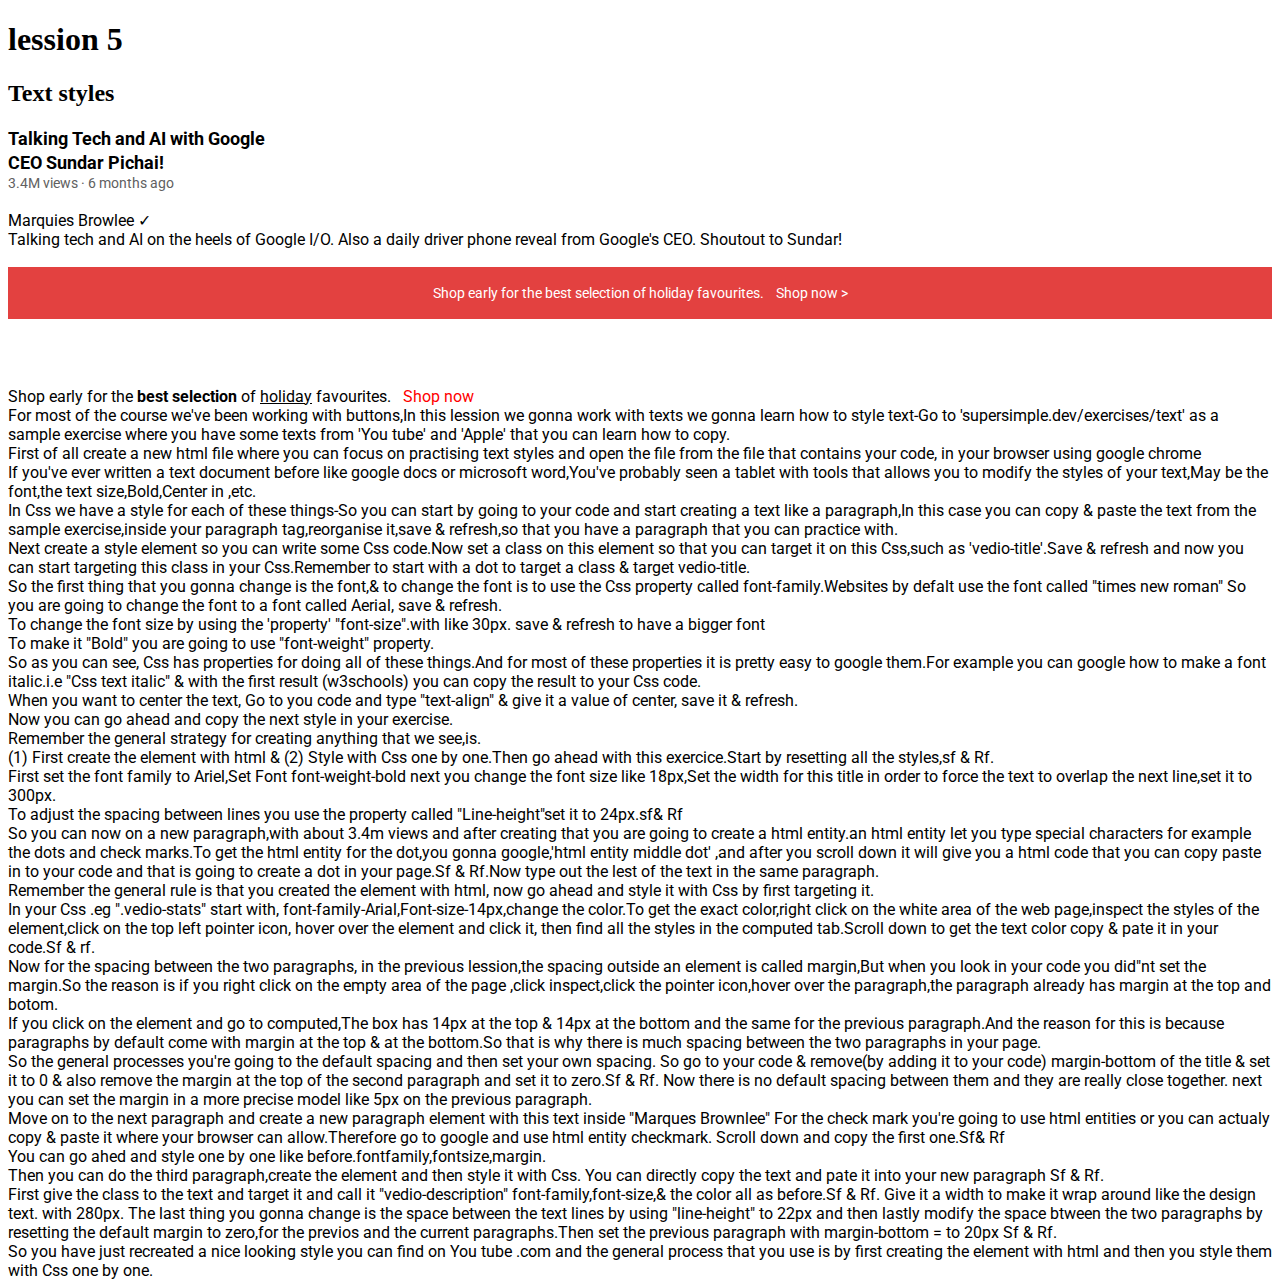
<file: Intro-to-html/text.html>
<!DOCTYPE html>
<html>
  <head>
    <title>Text practice</title>

    <link rel="preconnect" href="https://fonts.googleapis.com">
    <link rel="preconnect" href="https://fonts.gstatic.com" crossorigin>
    <link href="https://fonts.googleapis.com/css2?family=Roboto:wght@400;700&display=swap" rel="stylesheet">

    <link rel="Stylesheet" href="Styles/text.css">
  </head>
  <body>
    <h1>lession 5</h1>
    <h2>Text styles</h2> 
    <p class="vedio-title">
      Talking Tech and AI with Google CEO Sundar Pichai!
  </p>
  
  <p class="vedio-stats">
    3.4M views &#183; 6 months ago
  </p>
  <p class="Vedio-Author">
    Marquies Browlee &#10003;
  </p>
  
  <p class="Vedio-description">
    Talking tech and AI on the heels of Google I/O. Also a daily driver phone reveal from Google's CEO. Shoutout to Sundar!
  </p><br>
  
  <p class="apple-text">
    Shop early for the best selection of holiday favourites.<span class="shop-link">Shop now &gt; </span> 
  </p><br>
  
  <p>
    Shop early for the <strong>best selection</strong>  of <u>holiday</u> favourites.<span class="span-example">Shop now </span> 
  </p>
  
  <p>
    For most of the course we've been working with buttons,In this lession we gonna work with texts we gonna learn how to style text-Go to 'supersimple.dev/exercises/text' as a sample exercise where you have some texts from 'You tube' and 'Apple' that you can learn how to copy.
  </p>
  <p> 
    First of all create a new html file where you can focus on practising text styles and open the file from the file that contains your code, in your browser using google chrome
  </p>
  <p> 
    If you've ever written a text document before like google docs or microsoft word,You've probably seen a tablet with tools that allows you to modify the styles of your text,May be the font,the text size,Bold,Center in ,etc.<br>
    In Css we have a style for each of these things-So you can start by going to your code and start creating a text like a paragraph,In this case you can copy & paste the text from the sample exercise,inside your paragraph tag,reorganise it,save & refresh,so that you have a paragraph that you can practice with.<br>
    Next create a style element so you can write some Css code.Now set a class on this element so that you can target it on this Css,such as 'vedio-title'.Save & refresh and now you can start targeting this class in your Css.Remember to start with a dot to target a class & target vedio-title.<br>
    So the first thing that you gonna change is the font,& to change the font is to use the Css property called font-family.Websites by defalt use the font called "times new roman" So you are going to change the font to a font called Aerial, save & refresh. <br>
    To change the font size by using the 'property' "font-size".with like 30px. save & refresh to have a bigger font<br>
    To make it "Bold" you are going to use "font-weight" property.<br>
    So as you can see, Css has properties for doing all of these things.And for most of these properties it is pretty easy to google them.For example you can google how to make a font italic.i.e "Css text italic" & with the first result (w3schools) you can copy the result to your Css code.<br>
    When you want to center the text, Go to you code and type "text-align" & give it a value of center, save it & refresh.
  </p>
  <p>
     Now you can go ahead and copy the next style in your exercise.<br> Remember the general strategy for creating anything that we see,is.<br>(1) First create the element with html & (2) Style with Css one by one.Then go ahead with this exercice.Start by resetting all the styles,sf & Rf.<br>
     First set the font family to Ariel,Set Font font-weight-bold next  you change the font size like 18px,Set the width for this title in order to force the text to overlap the next line,set it to 300px.<br>
     To adjust the spacing between lines you use the property called "Line-height"set it to 24px.sf& Rf
  </p>
  <p>
     So you can now on a new paragraph,with about 3.4m views and after creating that you are going to create a html entity.an html entity let you type special characters for example the dots and check marks.To get the html entity for the dot,you gonna google,'html entity middle dot' ,and after you scroll down it will give you a html code that you can copy  paste in to your code and that is going to create a dot in your page.Sf & Rf.Now type out the lest of the text in the same paragraph.<br>
     Remember the general rule is that you created the element with html, now go ahead and style it with Css by first targeting it.<br>
     In your Css .eg ".vedio-stats" start with, font-family-Arial,Font-size-14px,change the color.To get the exact color,right click on the white area of the web page,inspect the styles of the element,click on the top left pointer icon, hover over the element and click it, then find all the styles in the computed tab.Scroll down to get the text color copy & pate it in your code.Sf & rf.<bR>
      Now for the spacing between the two paragraphs, in the previous lession,the spacing outside an element is called margin,But when you look in your code you did"nt set the margin.So the reason is if you right click on the empty area of the page ,click inspect,click the pointer icon,hover over the paragraph,the paragraph already has margin at the top and botom.<bR>
      If you click on the element and go to computed,The box has 14px at the top & 14px at the bottom and the same for the previous paragraph.And the reason for this is because paragraphs by default come with margin at the top & at the bottom.So that is why there is much spacing between the two paragraphs in your page.<br>
      So the general processes you're going to the default spacing and then set your own spacing.
      So go to your code & remove(by adding it to your code) margin-bottom of the title & set it to 0 & also remove the margin at the top of the second paragraph and set it to zero.Sf & Rf. 
      Now there is no default spacing between them and they are really close together. next you can set the margin in a more precise model like 5px on the previous paragraph. 
  </p>
  
  <p>
    Move on to the next paragraph and create a new paragraph element with this text inside "Marques Brownlee" For the check mark you're going to use html entities or you can actualy copy & paste it where your browser can allow.Therefore go to google and use html entity checkmark. Scroll down and copy the first one.Sf& Rf<br>
    You can go ahed and style one by one like before.fontfamily,fontsize,margin.
  </p>
  
    <p>
      Then you can do the third paragraph,create the element and then style it with Css.
      You can directly copy the text and pate it into your new paragraph Sf & Rf.<br>
      First give the class to the text and target it and call it "vedio-description" font-family,font-size,& the color all as before.Sf & Rf.
      Give it a width to make it wrap around like the design text. with 280px.
      The last thing you gonna change is the space between the text lines by using "line-height" to 22px and then lastly modify the space btween the two paragraphs by resetting the default margin to zero,for the previos and the current paragraphs.Then set the previous paragraph with margin-bottom = to 20px Sf & Rf.<br>
      So you have just recreated a nice looking style you can find on You tube .com and the general process that you use is by first creating the element with html and then you style them with Css one by one.<br>
    </p></body>
</html>
</file>
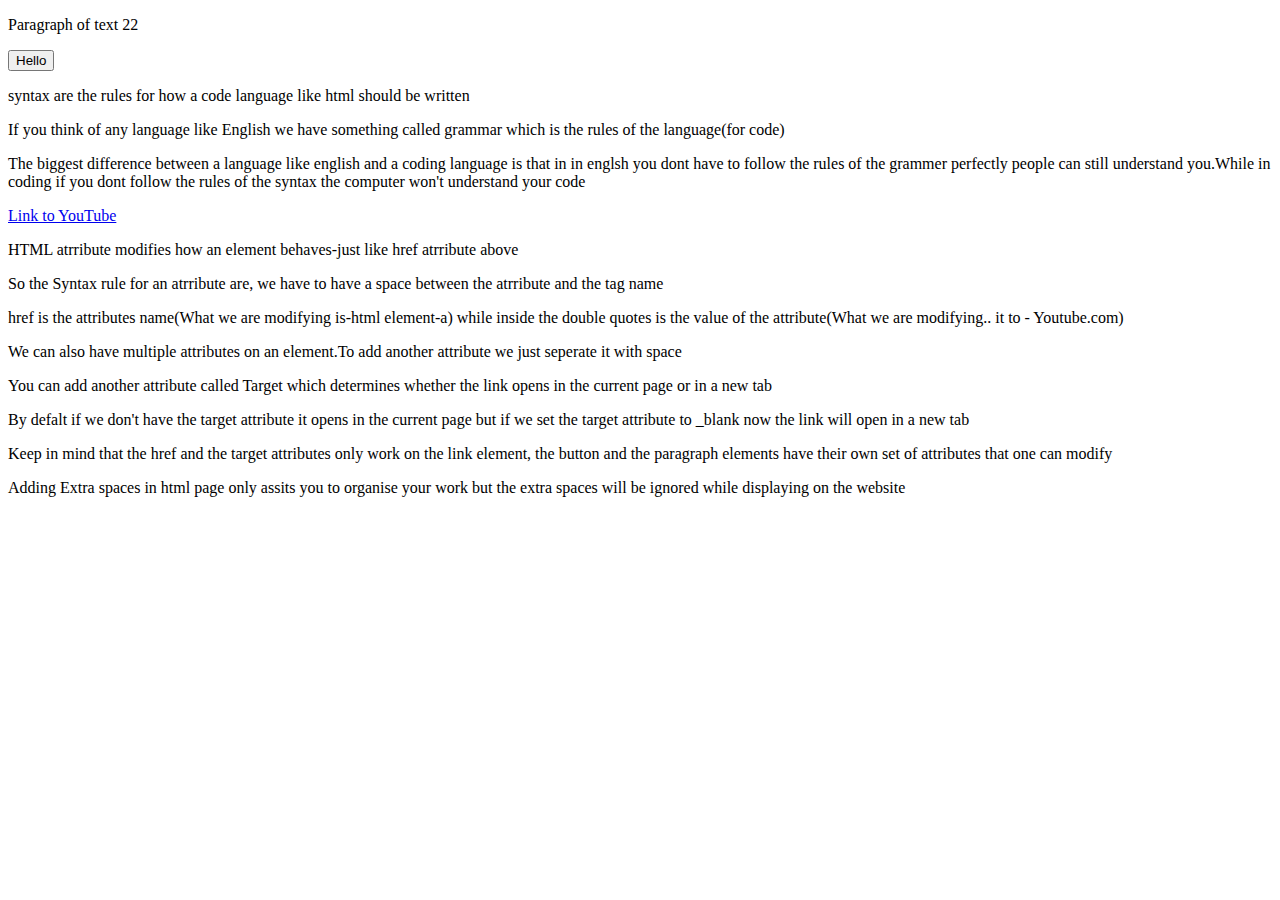
<file: Intro-to-html/Website.html>
<!DOCTYPE html>
<html>
 <head>
  <title>First website</title>
 </head> 
 <body>
  <P>
   Paragraph of text 22
  </P>
<button>
  Hello
</button>
<p>syntax are the rules for how a code language like html should be written</p>

<p>If you think of any language like English we have something called grammar which is the rules of the language(for code)</p>

<p>The biggest difference between a language like english and a coding language is that in in englsh you dont have to follow the rules of the grammer perfectly people can still understand you.While in coding if you dont follow the rules of the syntax the computer won't understand your code</p>

<a href="https://www.youtube.com/" target="_blank">Link to YouTube</a>

<p>HTML atrribute modifies how an element behaves-just like href atrribute above</p>

<p> So the Syntax rule for an atrribute are, we have to have a space between the atrribute and the tag name</p>

<p>href is the attributes name(What we are modifying is-html element-a) while inside the double quotes is the value of the attribute(What we are modifying.. it to - Youtube.com)</p>

<p>We can also have multiple attributes on an element.To add another attribute we just seperate it with space</p>

<p>You can add another attribute called Target which determines whether the link opens in the current page or in a new tab</p>

<p> By defalt if we don't have the target attribute it opens in the current page but if we set the target attribute to _blank now the link will open in a new tab</p>

<p>Keep in mind that the href and the target attributes only work on the link element, the button and the paragraph elements have their own set of attributes that one can modify</p>

<p>Adding Extra spaces in html page only assits you to organise your work but the extra spaces will be ignored while displaying on the website
</p>
</body>
</html>
</file>
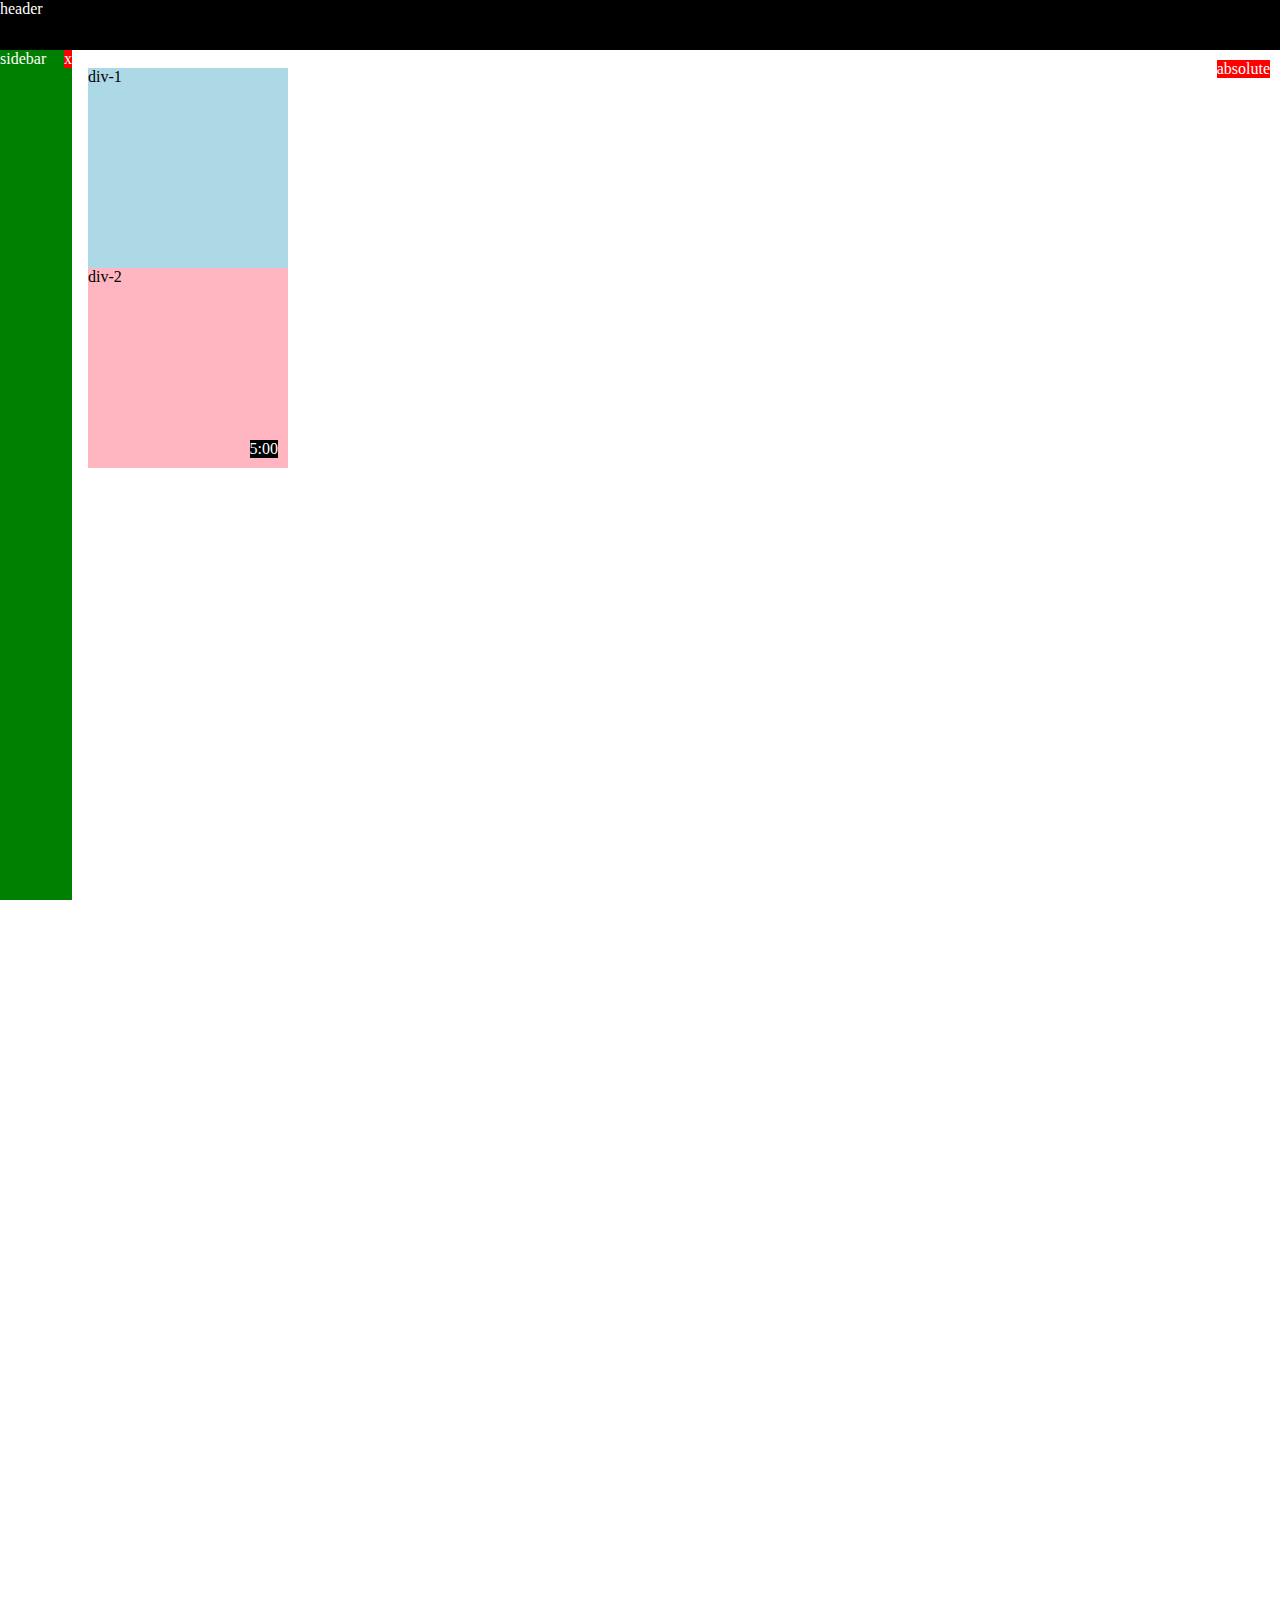
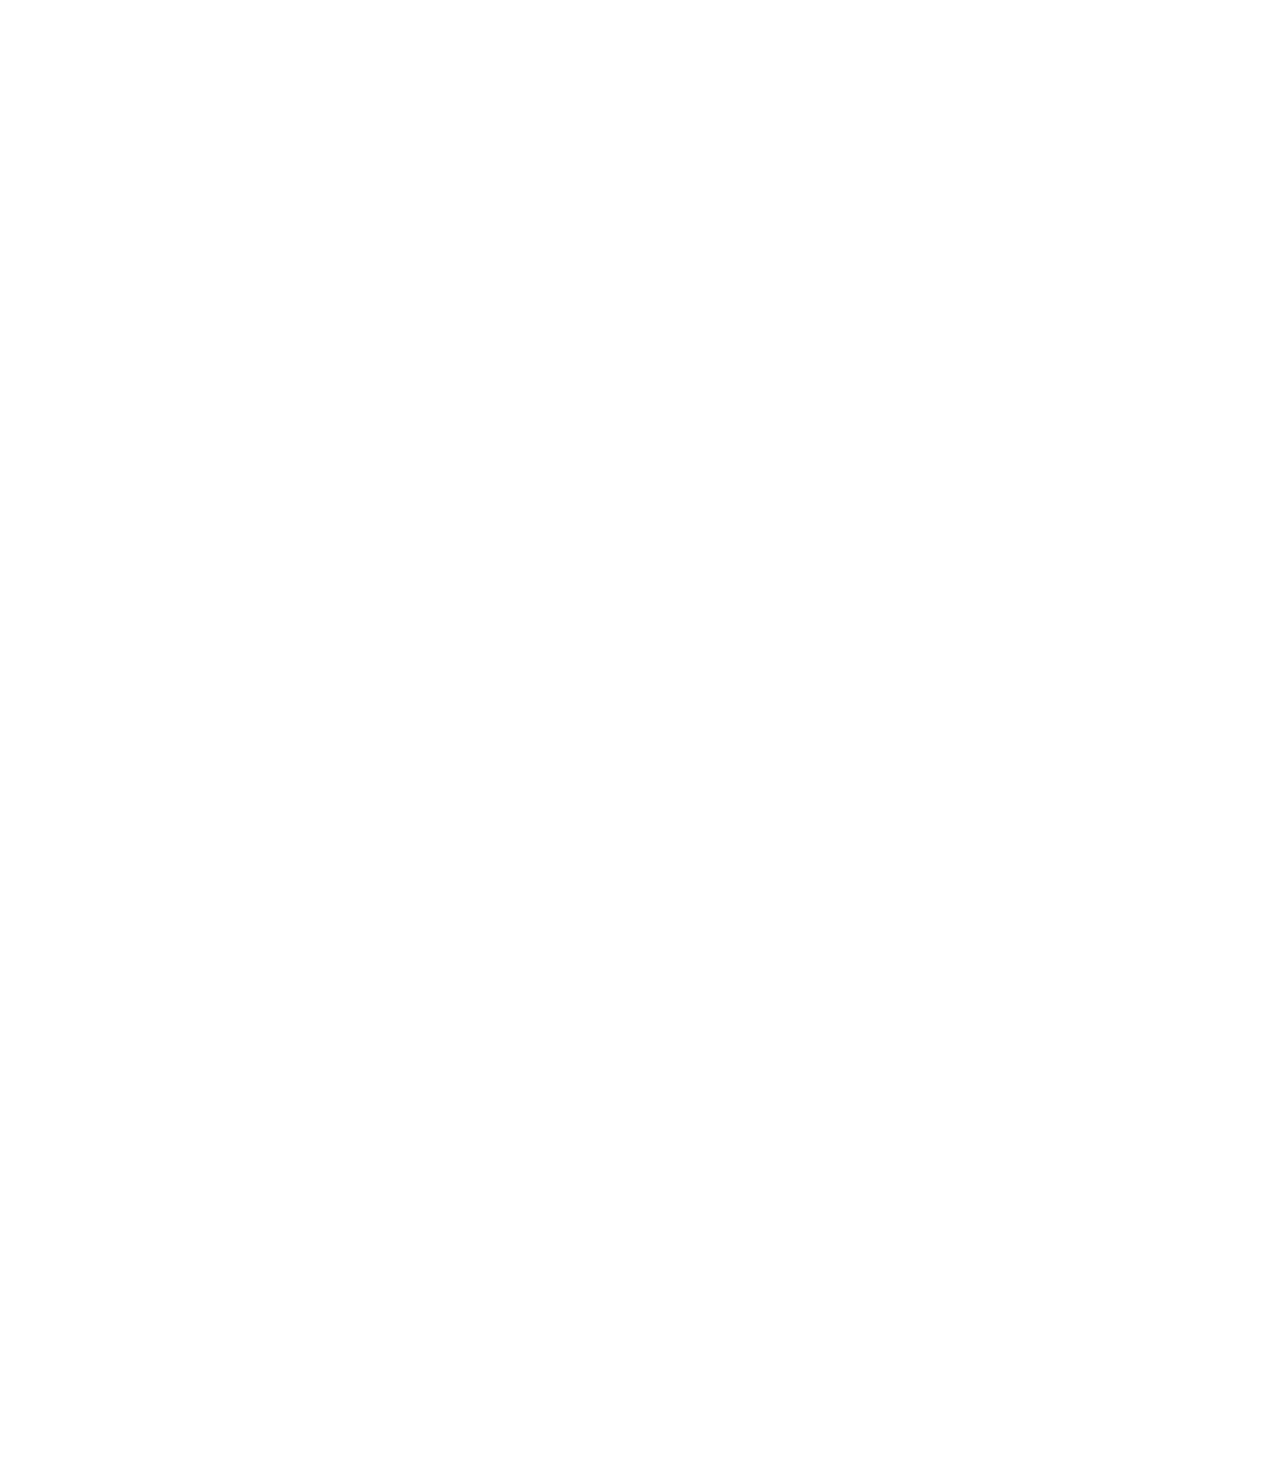
<file: thumbnails/position.html>
<!DOCTYPE html>
<html>
  <head>
<title>Position Practice</title>
  </head>
  <body style="
  height: 3000px;
  padding-top: 60px;
  padding-left: 80px;
  ">
    <div style="
     background-color: black;
     color: white;
     position: fixed; 
     top: 0px;
     left: 0px;
     right: 0px;
     height: 50px;
     z-index: 100;
      ">header</div>

      <div style="
      background-color: green;
      color:white;
      position: fixed;
      left: 0;
      bottom: 0;
      top: 50px;
      width: 72px;
      ">
        sidebar
        <div style="
      position: absolute;
      background-color: red;
      color: white;
      right: 0px;
      top: 0px;
      ">
        x
      </div>
      </div>

      <div style="
      position: absolute;
      background-color: red;
      color: white;
      right: 10px;
      top: 60px;
      ">
        absolute
      </div>

   <div style=
   "background-color: lightblue;
   height: 200px;
   width: 200px;
   position: static;
   ">div-1</div> 
   <div style=
   "background-color: lightpink;
   height: 200px;
   width: 200px;
   position: relative;
   ">
   div-2
   <div style="
      position: absolute;
      background-color:black ;
      color: white;
      bottom: 10px;
      right: 10px;
      ">
        5:00
      </div>
  </div>
  </body>
</html>
</file>
<file: Styles/general.css>
p{
  margin-top: 0;
  margin-bottom: 0;
}

body{
  /*This syle below will be inherited*/
  font-family: Roboto,Arial;
  margin: 0;
  padding-top: 80px;
  padding-left: 96px;
  padding-right: 24px;
  background-color: rgb(248, 247, 247);
}
</file>
<file: Styles/header.css>
.header{
  height: 55px;

  display: flex;
  flex-direction: row;
  justify-content: space-between;

  position: fixed;
  top: 0;
  left: 0;
  right: 0;
  z-index: 100;

  background-color: white;
  border-bottom-width: 1px;
  border-bottom-style: solid;
  border-bottom-color: rgb(228, 227, 227);
}

.left-section{
  display: flex;
  align-items: center; 
}

.hamburger-menu{
  height: 20px;
  margin-left: 24px;
  margin-right: 24px;
}

.youtube-logo{
  height: 20px;
}

.middle-section{
  flex: 1;
  margin-left: 70px;
  margin-right: 35px;
  max-width: 500px;
  display: flex;
  align-items: center;
}
.search-bar{
  flex: 1;
  height: 36px;
  padding-left: 12px;
  font-size: 16px;
  border: 1px solid rgb(192, 190, 190);
  border-radius: 2px;
  box-shadow: inset 1px 2px 3px rgba(0, 0, 0, 0.05);
  width: 0;
}

.search-bar::placeholder{
  font-size: 16px;
}

.search-button{
  height: 40px;
  width: 66px;
  background-color: rgb(240, 232, 232);
  border-width: 1px;
  border-style: solid;
  border-color: #c0bebe;
  margin-left: -1px;
  margin-right: 10px;

}

.search-button,
.voice-search-button,
.upload-icon-container,
.youtube-apps-icon-container,
.notifications-icon-container {
  display: flex;
  justify-content:center;
  align-items: center;
  position: relative;
}

.search-button .tooltip,
.voice-search-button .tooltip,
.upload-icon-container .tooltip,
.youtube-apps-icon-container .tooltip,
.notifications-icon-container .tooltip {       
  position: absolute;
  background-color: gray;
  color: white;
  padding-top: 4px;
  padding-bottom: 4px;
  padding-left: 8px;
  padding-right: 8px;
  border-radius: 2px;
  font-size: 12px;
  bottom: -30px;
  opacity: 0;
  transition: opacity 0.15s;
  pointer-events: none;
  white-space: nowrap;
}

.search-button:hover .tooltip,
.voice-search-button:hover .tooltip,
.upload-icon-container:hover .tooltip,
.youtube-apps-icon-container:hover .tooltip, 
.notifications-icon-container:hover .tooltip {
  opacity: 1;
}

.search-icon{
  height: 25px;
  
}

.voice-search-button{
  height: 40px;
  width: 40px;
  border-radius: 20px;
  border: none;
  background-color: rgb(245, 243, 243);
}

.voice-search-icon{
  height: 24px;
  
}

.right-section{
  width: 180px;
  margin-right: 20px;
  display: flex;
  align-items: center;
  justify-content: space-between;
  flex-shrink: 0;
}

.upload-icon{
  height: 24px;
}

.youtube-apps-icon{
  height: 24px;
}

.notifications-icon{
  height: 24px;
}

.notifications-icon-container{
  position: relative;
}

.notifications-count{
  position: absolute;
  top: -2px;
  right: -5px;
  background-color: rgb(158, 3, 3);
  color: white;
  font-size: 11px;
  padding-left: 5px;
  padding-right: 5px;
  padding-top: 2px;
  padding-bottom: 2px;
  border-radius: 10px;
}
.current-user-picture{
  height: 32px;
  border-radius: 16px;
}
</file>
<file: Styles/video.css>
.thumbnail{
    width: 100%;
    }

    
    .video-title{
    margin-top: 0;
    font-size: 14px;
    font-weight: 500;
    line-height: 20px;
    margin-bottom: 10px;
    }
   
   

    .video-info-grid{
      display: grid;
      grid-template-columns: 50px 1fr;
    }

   .profile-picture{
    width:36px;
    border-radius: 50px;
   }
   .thumbnail-row {
    margin-bottom: 12px;
    position:relative;
    margin-bottom: 8px;
   }
   .video-author,
   .video-stats{
    font-size: 12px;
    color: rgb(96, 96, 96);
   }
   
   .video-author{
    margin-bottom: 4px;
   }
   
   .video-grid{
    display: grid;
    grid-template-columns: 1fr 1fr 1fr ;
    column-gap: 16px; 
    row-gap: 40px;
   }

    @media (max-width: 750px) {
    .video-grid {
      grid-template-columns: 1fr 1fr;
    }
   }

   @media (min-width: 751px) and (max-width: 999Px) {
  .video-grid {
      grid-template-columns: 1fr 1fr 1fr 1fr;
   }

   @media (min-width: 1000px) {
    .video-grid {
      grid-template-columns: 1fr 1fr 1fr 1fr;
    }
   }
 
   .video-time {
    font-size: 12px;
    font-weight: 500;
    padding: 4px;
    border-radius: 2px;
    background-color: black;
    color: white;
    position: absolute;
    bottom: 8px;
    right: 5px;
   }
</file>
<file: Styles/sidebar.css>
.sidebar{
  position: fixed;
  left: 0px;
  bottom: 0;
  top: 55px;
  background-color: white;
  width: 72px;
  z-index: 200;
  padding-top: 5px;

.sidebar-link{
height: 74px;
display: flex;
justify-content: center;
align-items: center;
flex-direction: column;
cursor: pointer;
}

.sidebar-link:hover{
  background-color: rgb(236, 233, 233);
}

.sidebar-link img{
  height: 24px;
  margin-bottom: 4px;
}

.sidebar-link div{
  font-size: 10px;
}
</file>
<file: Intro-to-html/Styles/buttons.css>
.Subscribe-button{
  background-color: rgb(201, 3, 3); 
  color: white;
  border:none ;
  border-radius: 2px;
  padding-top: 10px;
  padding-bottom: 10px;
  padding-left: 16px;
  padding-right: 16px;
  cursor: pointer;
  margin-right: 8px;
  transition: opacity 0s.15s ;
  vertical-align: top;
 }
 .Subscribe-button:hover{
   opacity: 0.8;
 }
 .Subscribe-button:active{
   opacity: 0.5;
 }
 .Join-button{
   background-color: white;
   border-color: rgb(42, 148, 247);
   border-style: solid;
   border-width: 1px;
   color: rgb(42, 148, 247);
   padding-left: 16px;
   padding-right: 16px;
   padding-top: 9px;
   padding-bottom: 9px;
   border-radius: 2px;
   cursor: pointer;
   transition: background-color 0.15s;,
   color: 0.15s;
 }
 .Join-button:hover{
   background-color: rgb(42, 148, 247); ;
   color: white;
}
.Join-button:active{
 opacity: 0.7;
}
.Tweet-button{
 background-color: rgb(66, 167, 250);
 color: white;
 border: none;
 padding-left: 16px;
 padding-right: 16px;
 padding-top: 9px;
 padding-bottom: 9px;
 border-radius: 18px;
 font-weight: bold;
 font-size: 15px;
 cursor: pointer;
 margin-left: 8px;
 transition: box-shadow 0.15s;
 vertical-align: top;
}
.Tweet-button:hover{
 box-shadow: 5px 5px 5px rgba(0 ,0 ,0 ,0.15);
}
</file>
<file: Intro-to-html/Styles/text.css>
p{
  font-family: Roboto;
  margin-top: 0;
  margin-bottom: 0;
}
.vedio-title{
font-weight: bold;
font-size: 18px;
width: 280px;
Line-height: 24px;
margin-bottom: 5;
}
.vedio-stats{
  font-size: 14px;
  color: rgb(96, 96, 96);
  margin-bottom: 20px;
}
.vedio-Author{
  font-size: 14px;
  color:rgb(96, 96,s96);
  margin-bottom: 20px;
}
.vedio-description{
  font-size: 14px;
  color: rgb(96, 96, 96);
  width: 280px;
  line-height: 22px;
  margin-bottom: 100PX;
}
.apple-text{
  margin-bottom: 50px;
  font-size: 14px;
  background-color: rgb(227, 65, 64);
  color: white;
  text-align: center;
  padding-top: 18px;
  padding-bottom: 18px;
  
 }
 .span-example{
  color: red;
  margin-left: 12px;
 }
 .span-example:hover{
  text-decoration: underline;
 }

 .shop-link{
  cursor: pointer;
  margin-left: 12px;
 }
 .shop-link:hover{
  text-decoration: underline;
 }
</file>
